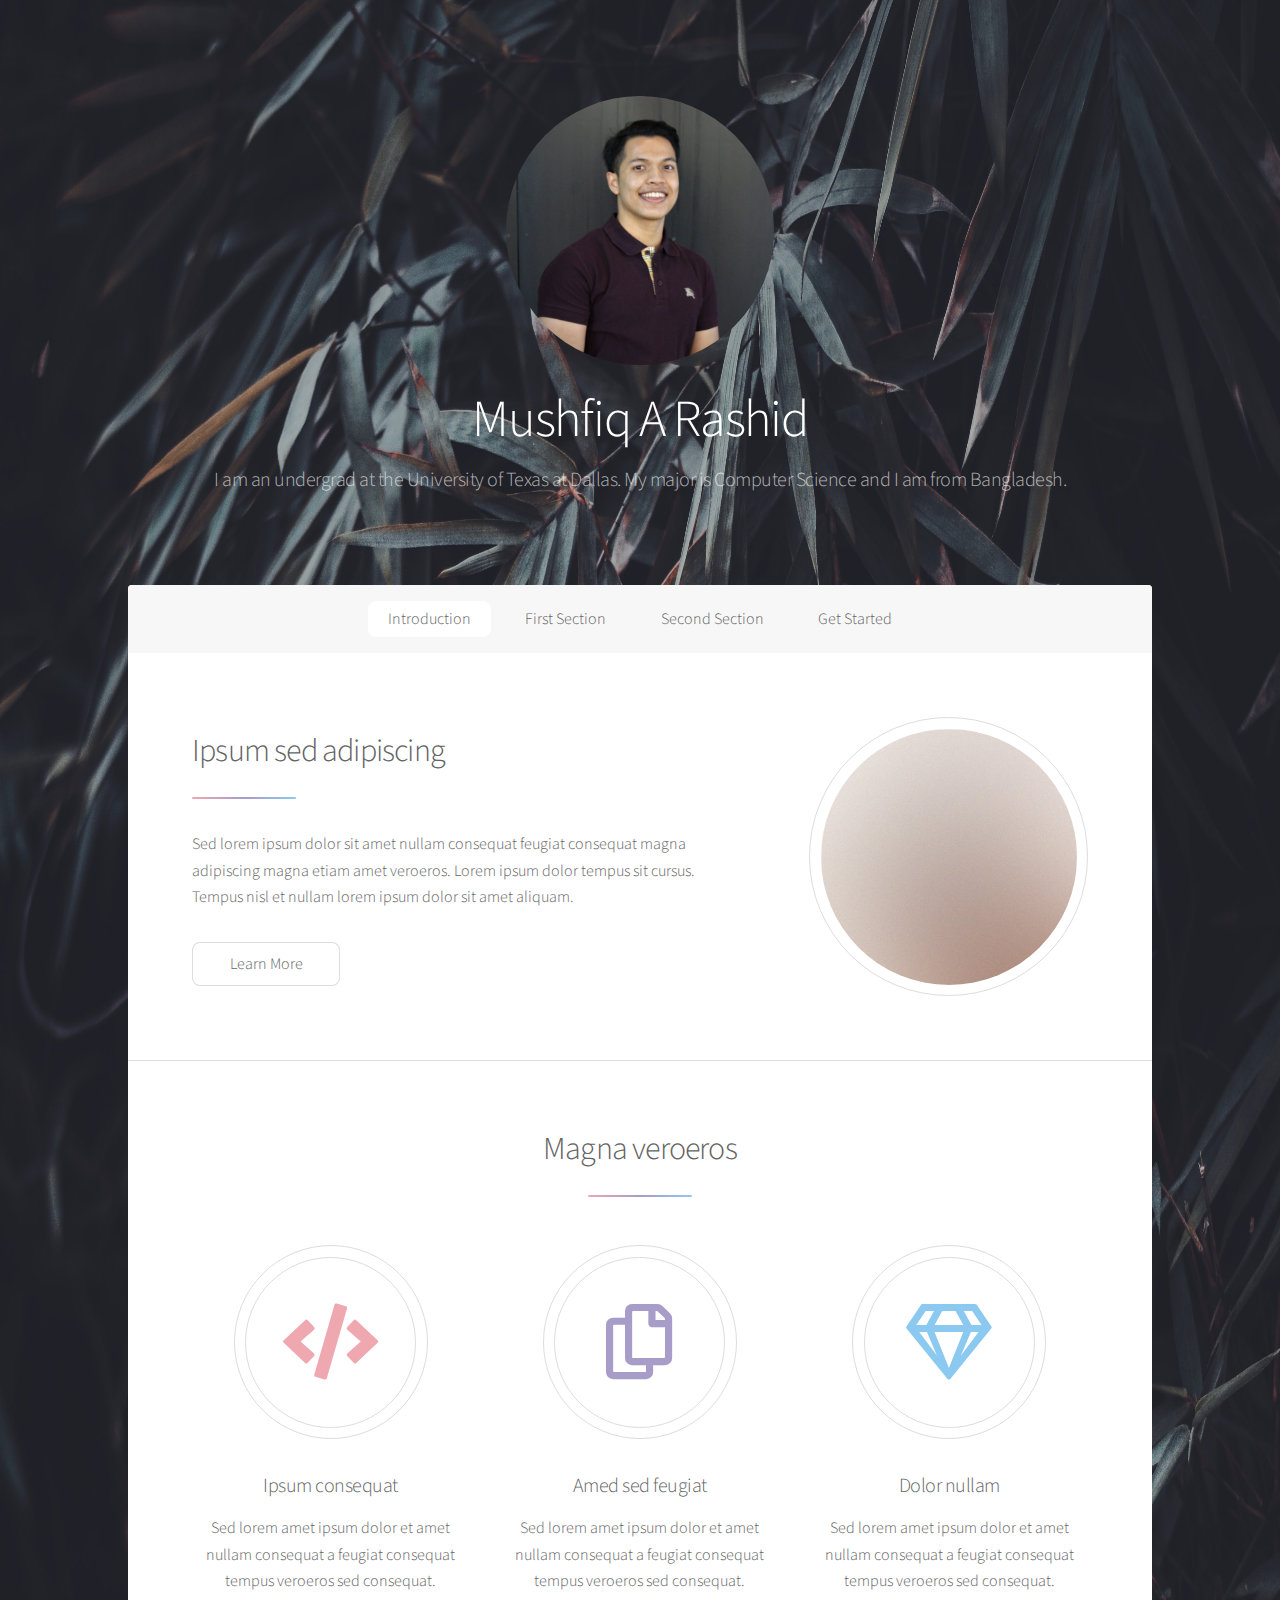
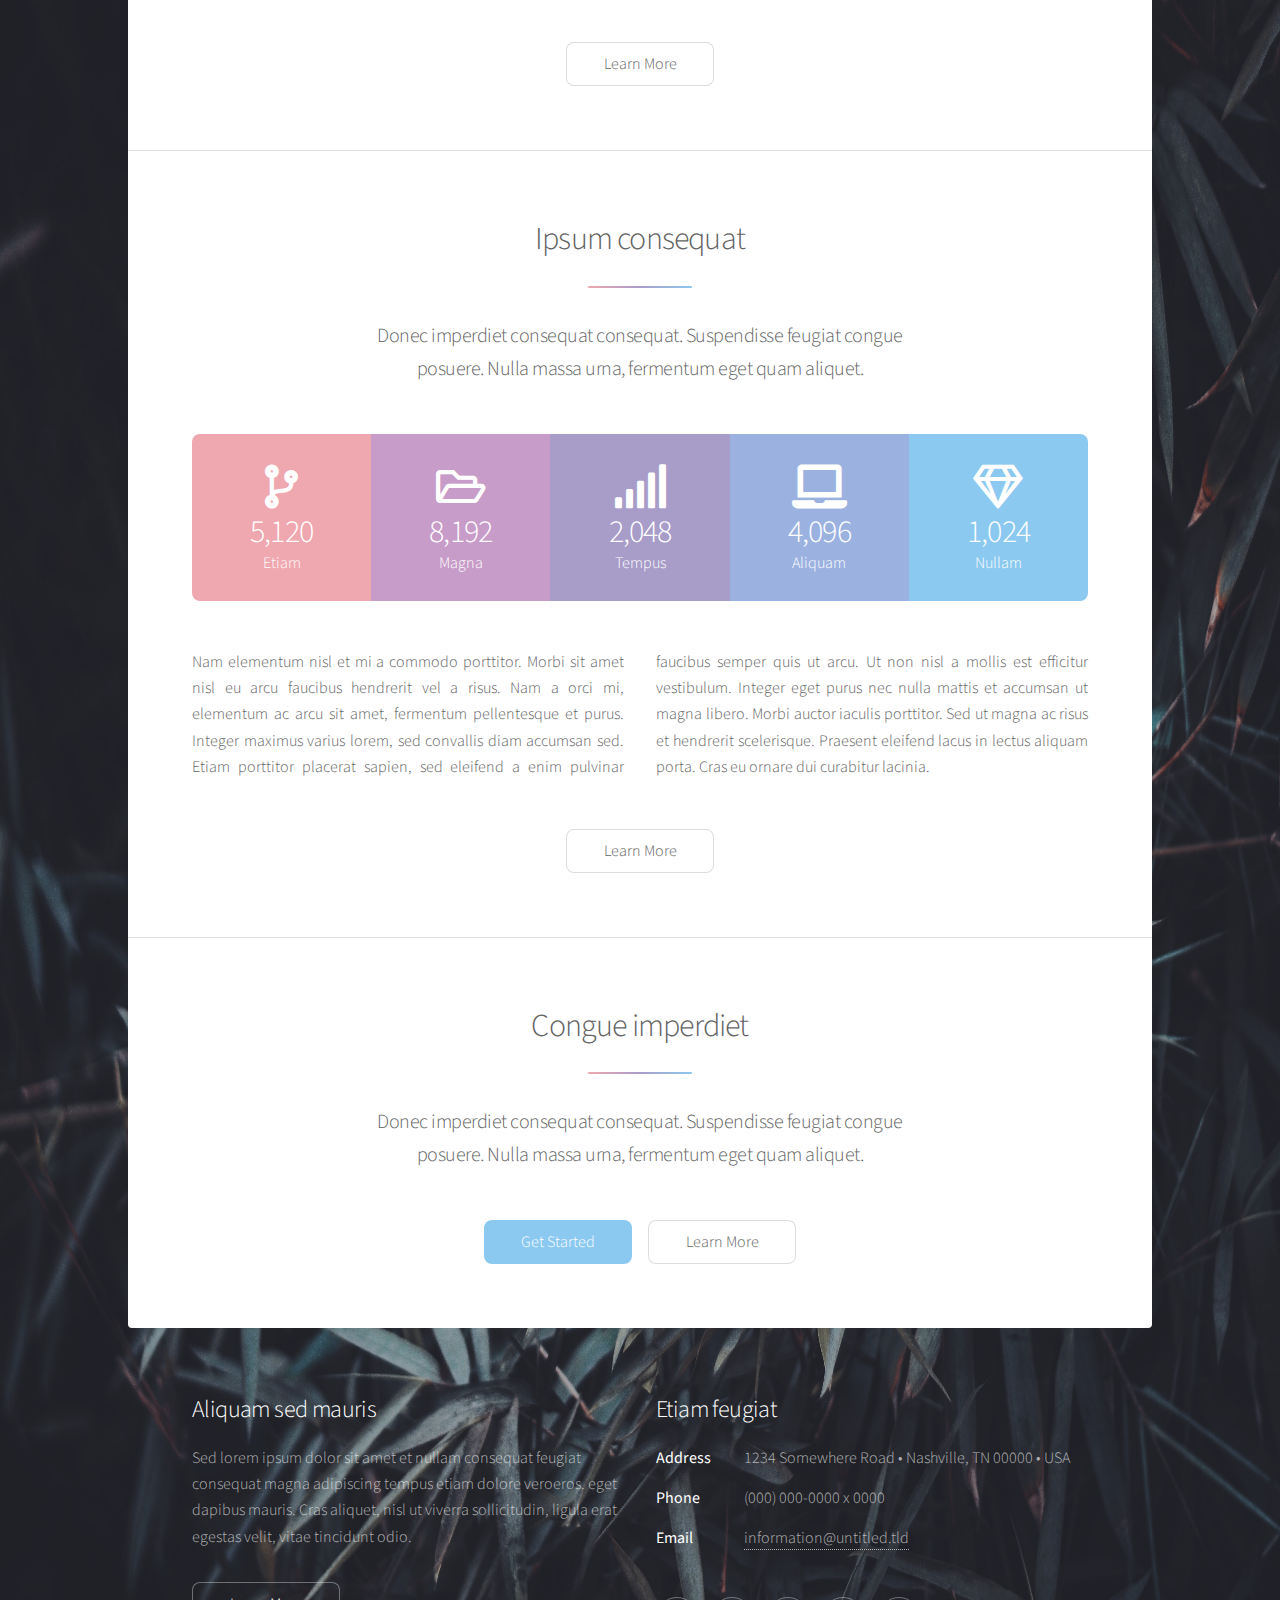
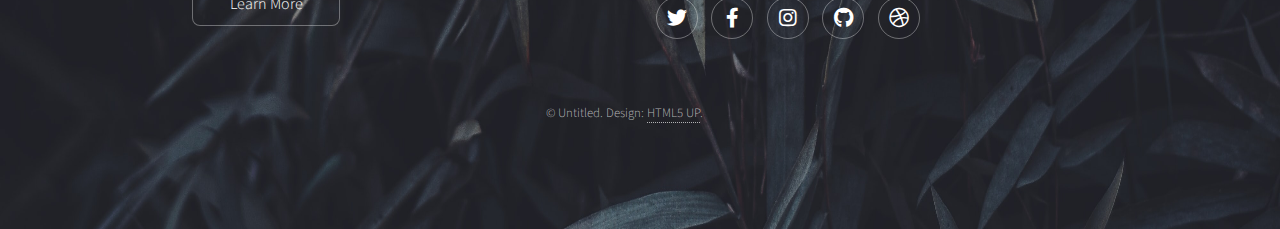
<file: index.html>
<!DOCTYPE HTML>
<!--
	Stellar by HTML5 UP
	html5up.net | @ajlkn
	Free for personal and commercial use under the CCA 3.0 license (html5up.net/license)
-->
<html>
	<head>
		<title>Stellar by HTML5 UP</title>
		<meta charset="utf-8" />
		<meta name="viewport" content="width=device-width, initial-scale=1, user-scalable=no" />
		<link rel="stylesheet" href="assets/css/main.css" />
		<noscript><link rel="stylesheet" href="assets/css/noscript.css" /></noscript>
	</head>
	<body class="is-preload">

		<!-- Wrapper -->
			<div id="wrapper">

				<!-- Header -->
					<header id="header" class="alt">
						<span class="logo"><img src="images/mushfiq (2).jpeg" alt="" /></span>
						<h1>Mushfiq A Rashid</h1>
						<p>I am an undergrad at the University of Texas at Dallas. My major is Computer Science and I am from Bangladesh.<br /> </p>
					</header>

				<!-- Nav -->
					<nav id="nav">
						<ul>
							<li><a href="#intro" class="active">Introduction</a></li>
							<li><a href="#first">First Section</a></li>
							<li><a href="#second">Second Section</a></li>
							<li><a href="#cta">Get Started</a></li>
						</ul>
					</nav>

				<!-- Main -->
					<div id="main">

						<!-- Introduction -->
							<section id="intro" class="main">
								<div class="spotlight">
									<div class="content">
										<header class="major">
											<h2>Ipsum sed adipiscing</h2>
										</header>
										<p>Sed lorem ipsum dolor sit amet nullam consequat feugiat consequat magna
										adipiscing magna etiam amet veroeros. Lorem ipsum dolor tempus sit cursus.
										Tempus nisl et nullam lorem ipsum dolor sit amet aliquam.</p>
										<ul class="actions">
											<li><a href="generic.html" class="button">Learn More</a></li>
										</ul>
									</div>
									<span class="image"><img src="images/pic01.jpg" alt="" /></span>
								</div>
							</section>

						<!-- First Section -->
							<section id="first" class="main special">
								<header class="major">
									<h2>Magna veroeros</h2>
								</header>
								<ul class="features">
									<li>
										<span class="icon solid major style1 fa-code"></span>
										<h3>Ipsum consequat</h3>
										<p>Sed lorem amet ipsum dolor et amet nullam consequat a feugiat consequat tempus veroeros sed consequat.</p>
									</li>
									<li>
										<span class="icon major style3 fa-copy"></span>
										<h3>Amed sed feugiat</h3>
										<p>Sed lorem amet ipsum dolor et amet nullam consequat a feugiat consequat tempus veroeros sed consequat.</p>
									</li>
									<li>
										<span class="icon major style5 fa-gem"></span>
										<h3>Dolor nullam</h3>
										<p>Sed lorem amet ipsum dolor et amet nullam consequat a feugiat consequat tempus veroeros sed consequat.</p>
									</li>
								</ul>
								<footer class="major">
									<ul class="actions special">
										<li><a href="generic.html" class="button">Learn More</a></li>
									</ul>
								</footer>
							</section>

						<!-- Second Section -->
							<section id="second" class="main special">
								<header class="major">
									<h2>Ipsum consequat</h2>
									<p>Donec imperdiet consequat consequat. Suspendisse feugiat congue<br />
									posuere. Nulla massa urna, fermentum eget quam aliquet.</p>
								</header>
								<ul class="statistics">
									<li class="style1">
										<span class="icon solid fa-code-branch"></span>
										<strong>5,120</strong> Etiam
									</li>
									<li class="style2">
										<span class="icon fa-folder-open"></span>
										<strong>8,192</strong> Magna
									</li>
									<li class="style3">
										<span class="icon solid fa-signal"></span>
										<strong>2,048</strong> Tempus
									</li>
									<li class="style4">
										<span class="icon solid fa-laptop"></span>
										<strong>4,096</strong> Aliquam
									</li>
									<li class="style5">
										<span class="icon fa-gem"></span>
										<strong>1,024</strong> Nullam
									</li>
								</ul>
								<p class="content">Nam elementum nisl et mi a commodo porttitor. Morbi sit amet nisl eu arcu faucibus hendrerit vel a risus. Nam a orci mi, elementum ac arcu sit amet, fermentum pellentesque et purus. Integer maximus varius lorem, sed convallis diam accumsan sed. Etiam porttitor placerat sapien, sed eleifend a enim pulvinar faucibus semper quis ut arcu. Ut non nisl a mollis est efficitur vestibulum. Integer eget purus nec nulla mattis et accumsan ut magna libero. Morbi auctor iaculis porttitor. Sed ut magna ac risus et hendrerit scelerisque. Praesent eleifend lacus in lectus aliquam porta. Cras eu ornare dui curabitur lacinia.</p>
								<footer class="major">
									<ul class="actions special">
										<li><a href="generic.html" class="button">Learn More</a></li>
									</ul>
								</footer>
							</section>

						<!-- Get Started -->
							<section id="cta" class="main special">
								<header class="major">
									<h2>Congue imperdiet</h2>
									<p>Donec imperdiet consequat consequat. Suspendisse feugiat congue<br />
									posuere. Nulla massa urna, fermentum eget quam aliquet.</p>
								</header>
								<footer class="major">
									<ul class="actions special">
										<li><a href="generic.html" class="button primary">Get Started</a></li>
										<li><a href="generic.html" class="button">Learn More</a></li>
									</ul>
								</footer>
							</section>

					</div>

				<!-- Footer -->
					<footer id="footer">
						<section>
							<h2>Aliquam sed mauris</h2>
							<p>Sed lorem ipsum dolor sit amet et nullam consequat feugiat consequat magna adipiscing tempus etiam dolore veroeros. eget dapibus mauris. Cras aliquet, nisl ut viverra sollicitudin, ligula erat egestas velit, vitae tincidunt odio.</p>
							<ul class="actions">
								<li><a href="generic.html" class="button">Learn More</a></li>
							</ul>
						</section>
						<section>
							<h2>Etiam feugiat</h2>
							<dl class="alt">
								<dt>Address</dt>
								<dd>1234 Somewhere Road &bull; Nashville, TN 00000 &bull; USA</dd>
								<dt>Phone</dt>
								<dd>(000) 000-0000 x 0000</dd>
								<dt>Email</dt>
								<dd><a href="#">information@untitled.tld</a></dd>
							</dl>
							<ul class="icons">
								<li><a href="#" class="icon brands fa-twitter alt"><span class="label">Twitter</span></a></li>
								<li><a href="#" class="icon brands fa-facebook-f alt"><span class="label">Facebook</span></a></li>
								<li><a href="#" class="icon brands fa-instagram alt"><span class="label">Instagram</span></a></li>
								<li><a href="#" class="icon brands fa-github alt"><span class="label">GitHub</span></a></li>
								<li><a href="#" class="icon brands fa-dribbble alt"><span class="label">Dribbble</span></a></li>
							</ul>
						</section>
						<p class="copyright">&copy; Untitled. Design: <a href="https://html5up.net">HTML5 UP</a>.</p>
					</footer>

			</div>

		<!-- Scripts -->
			<script src="assets/js/jquery.min.js"></script>
			<script src="assets/js/jquery.scrollex.min.js"></script>
			<script src="assets/js/jquery.scrolly.min.js"></script>
			<script src="assets/js/browser.min.js"></script>
			<script src="assets/js/breakpoints.min.js"></script>
			<script src="assets/js/util.js"></script>
			<script src="assets/js/main.js"></script>

	</body>
</html>
</file>
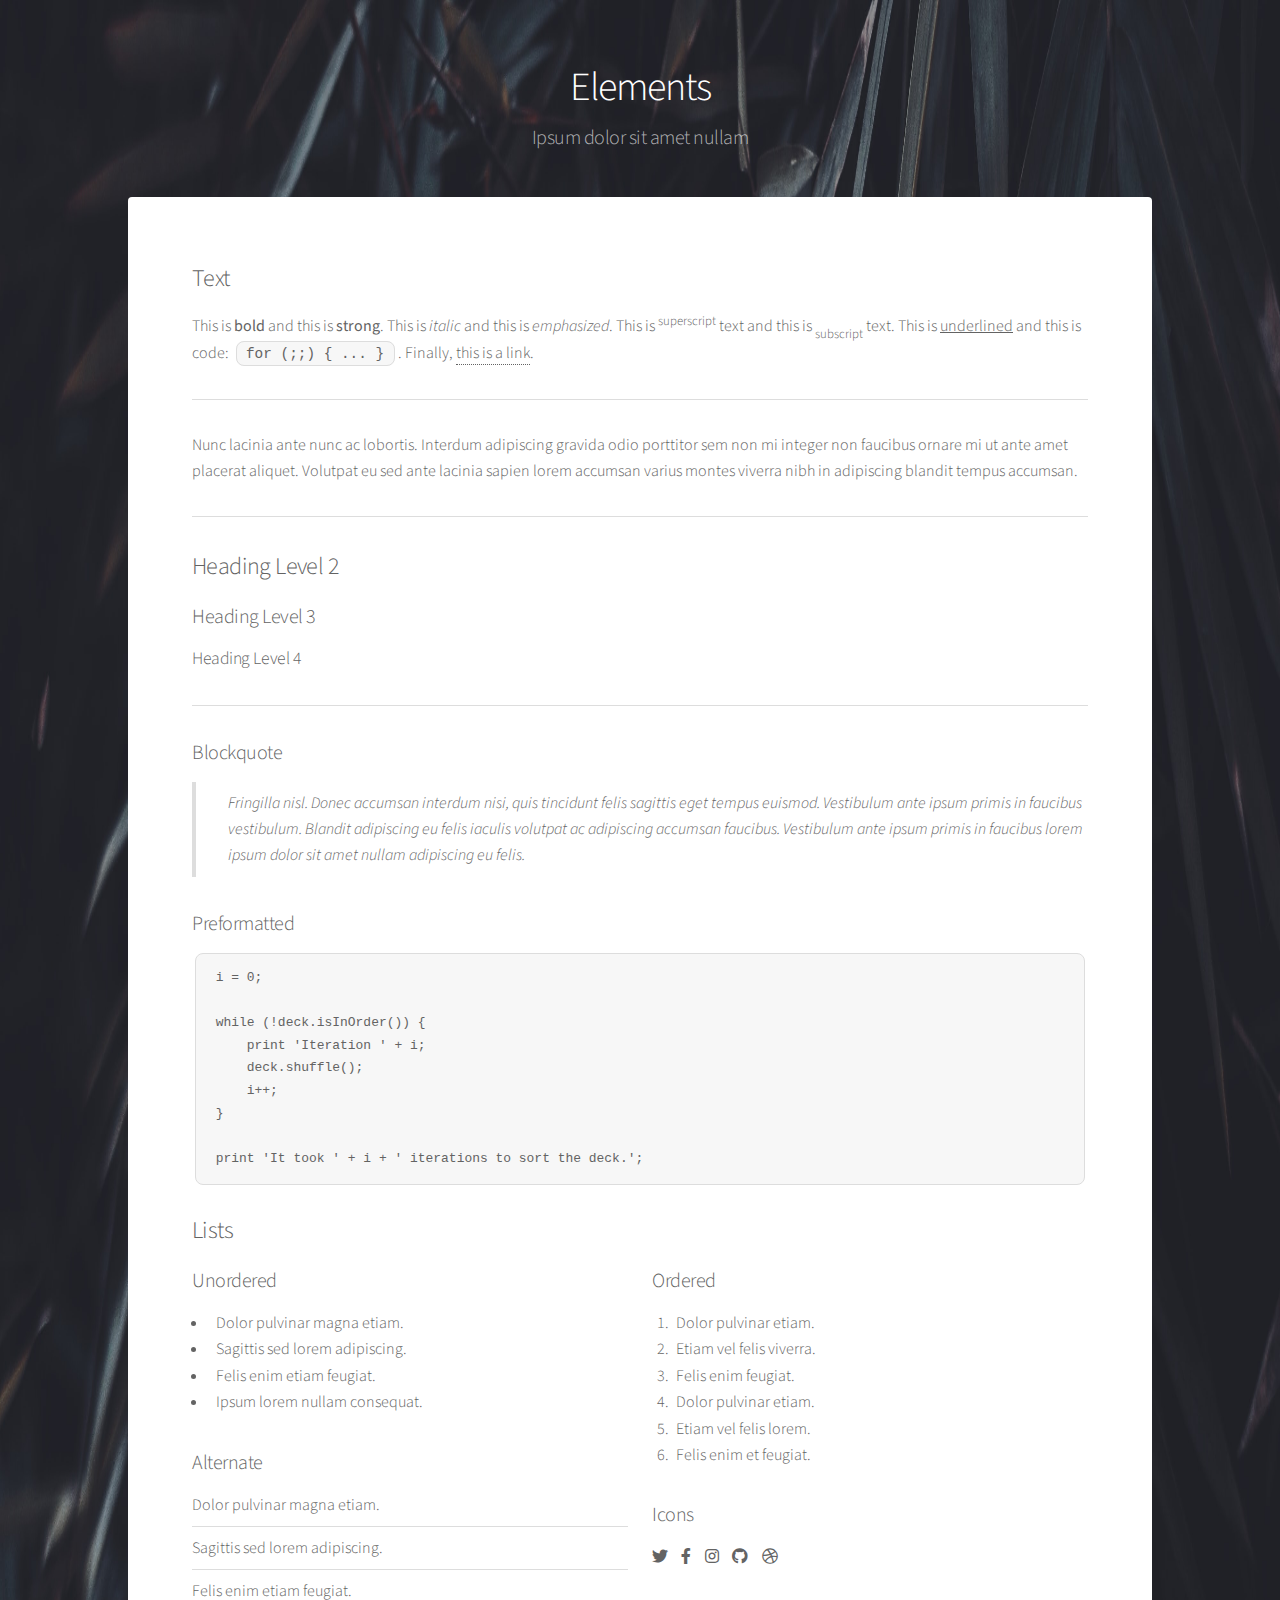
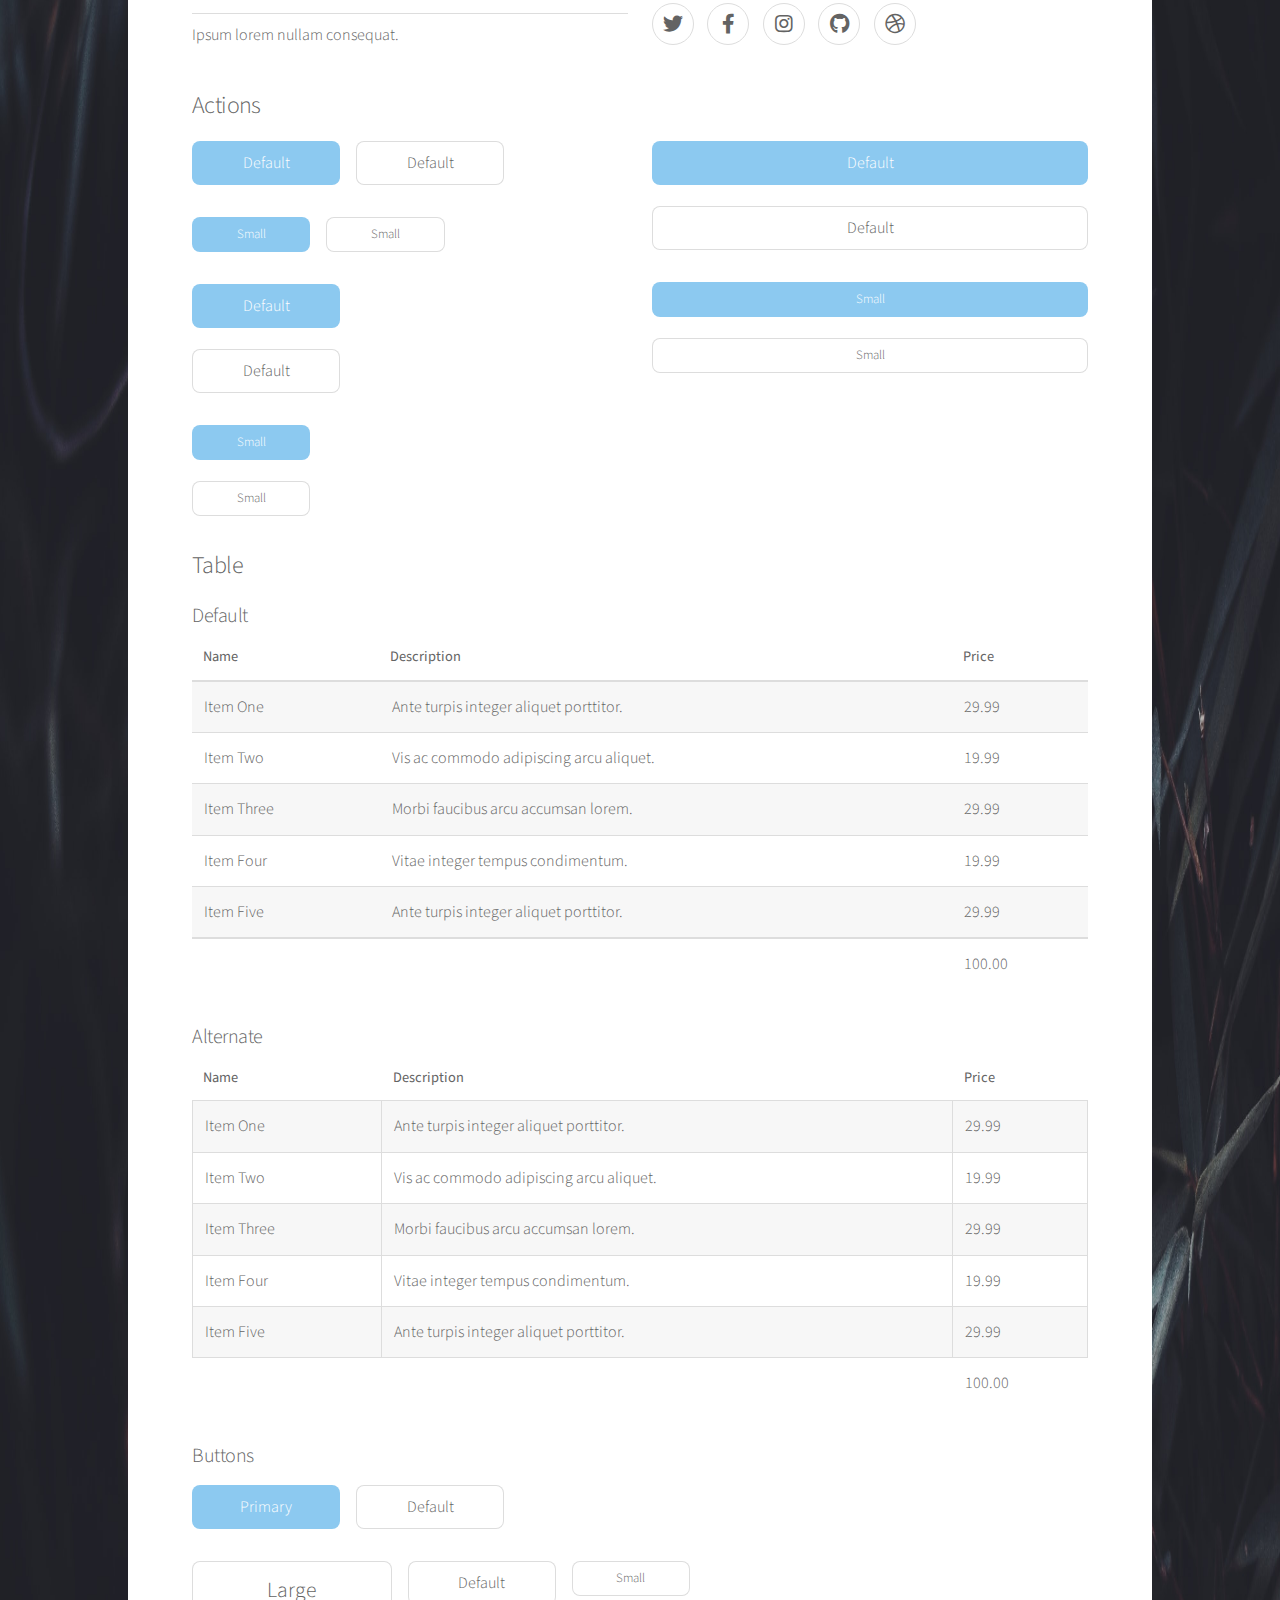
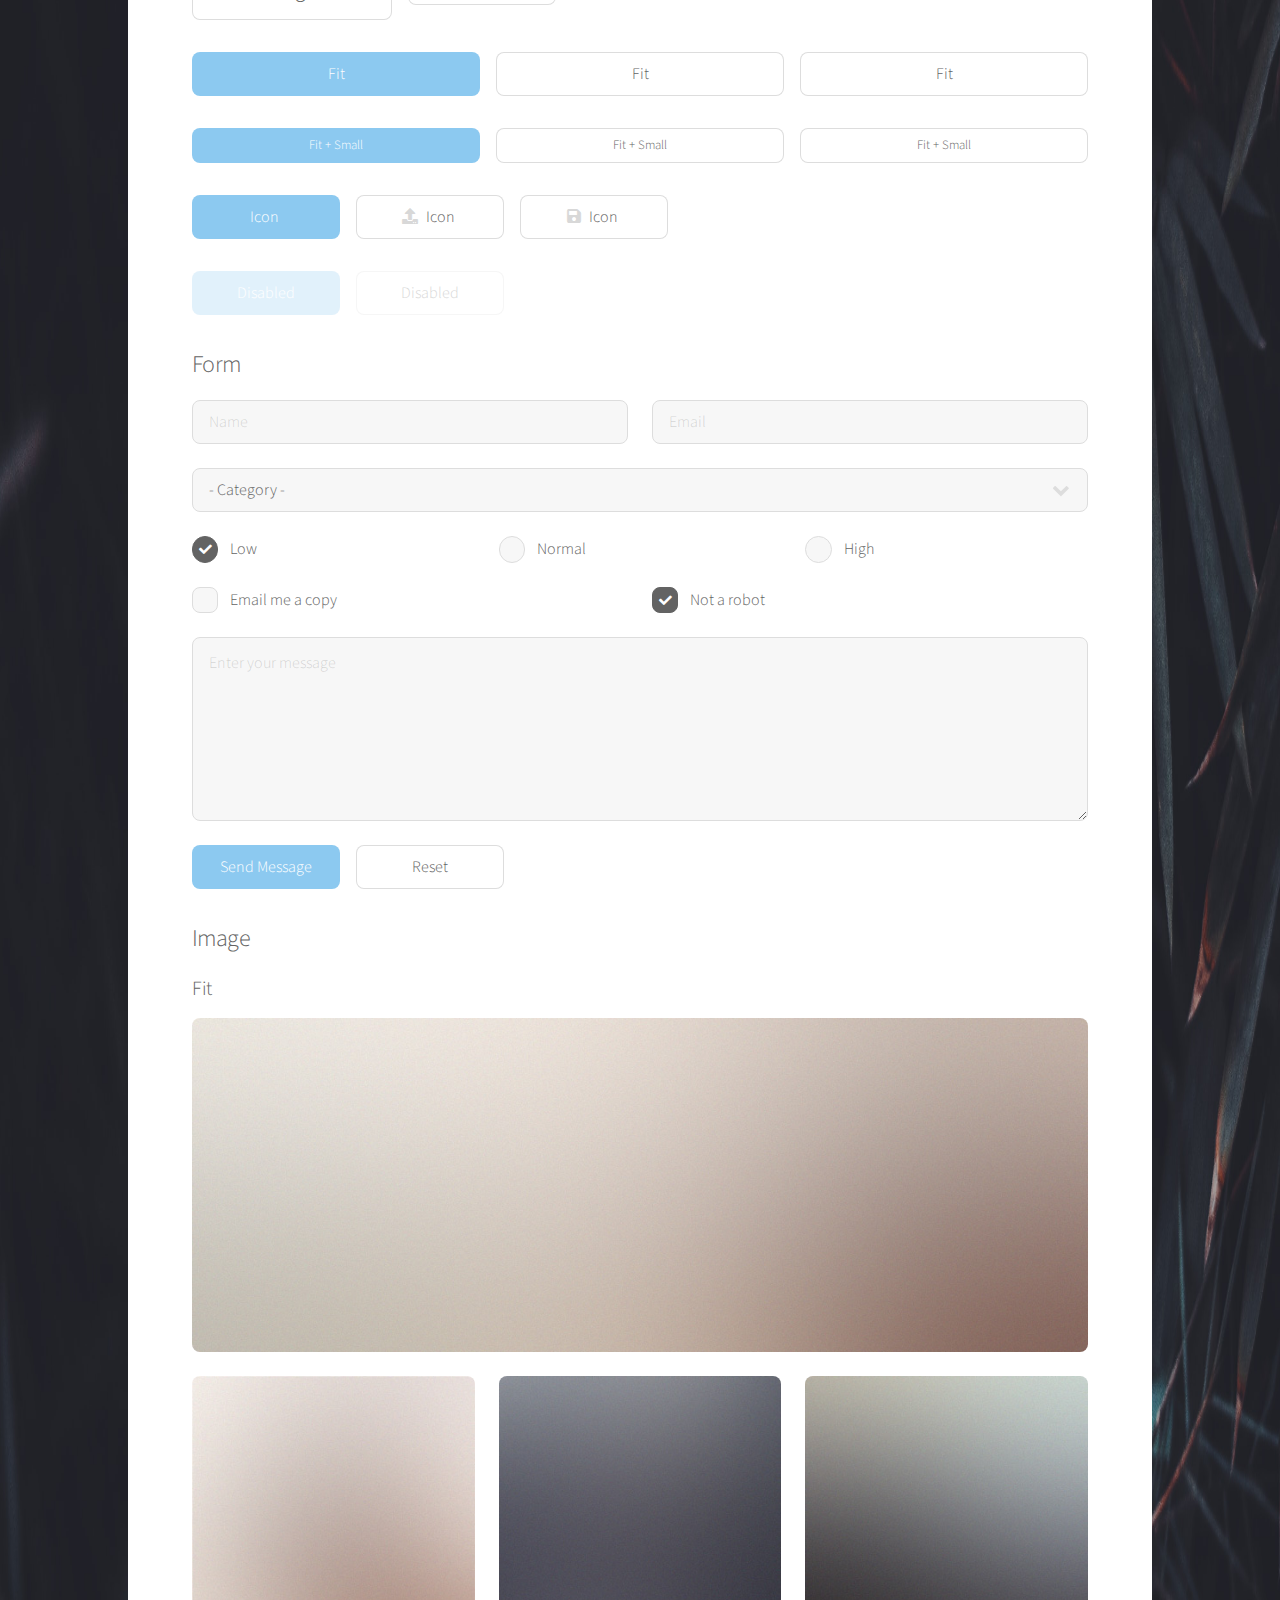
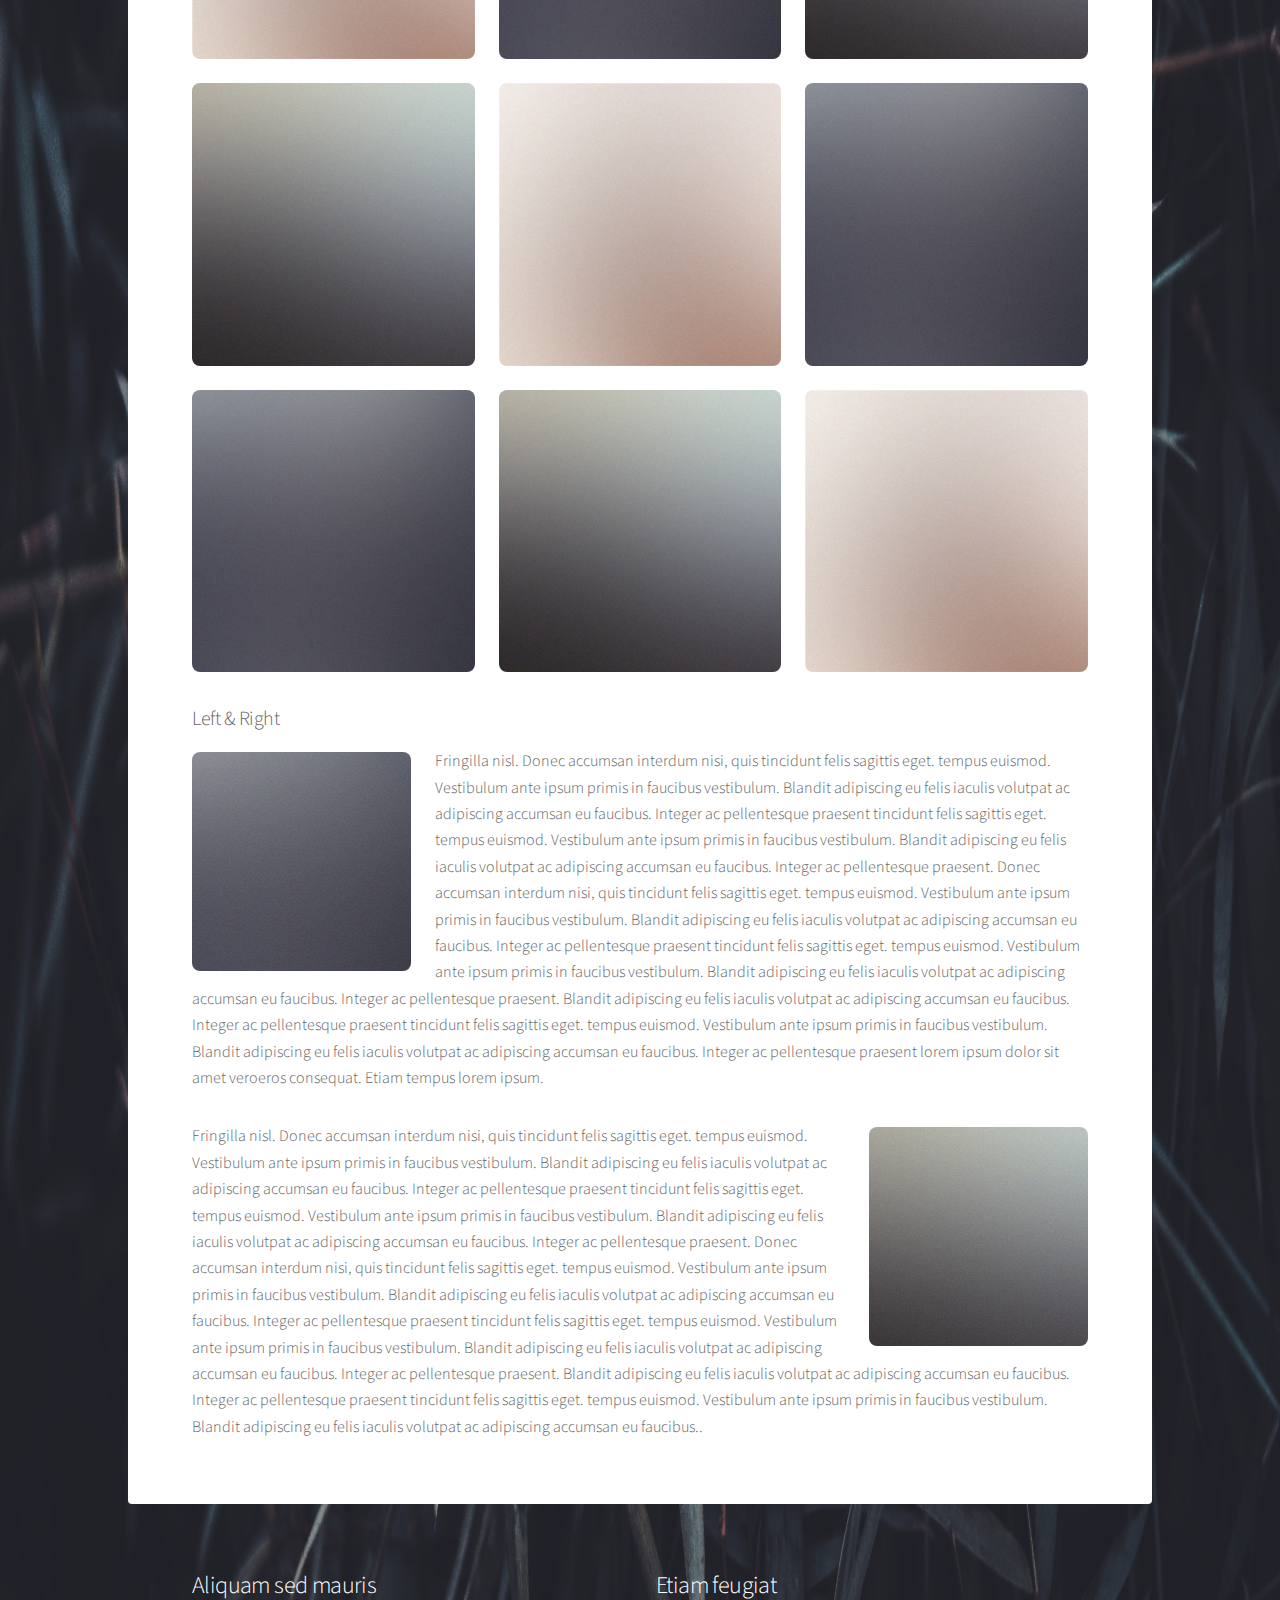
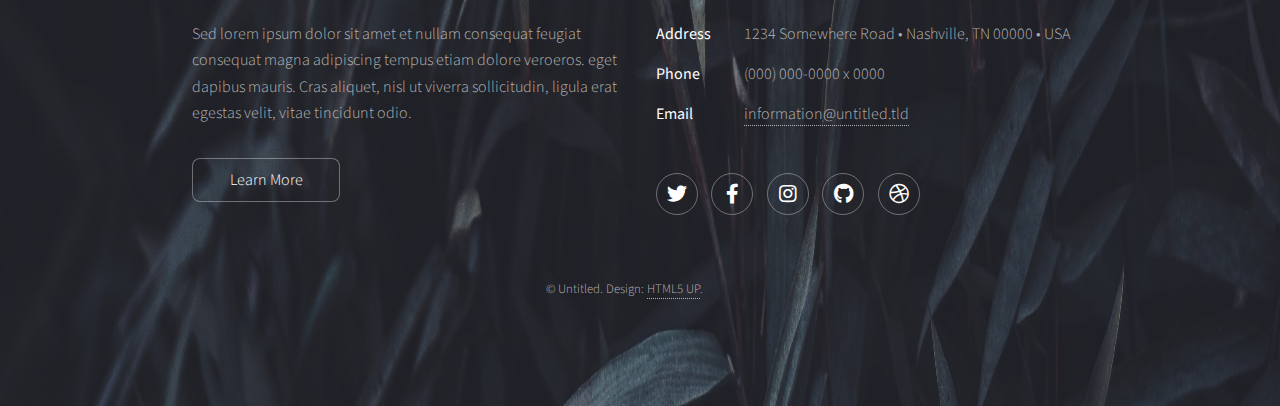
<file: elements.html>
<!DOCTYPE HTML>
<!--
	Stellar by HTML5 UP
	html5up.net | @ajlkn
	Free for personal and commercial use under the CCA 3.0 license (html5up.net/license)
-->
<html>
	<head>
		<title>Elements - Stellar by HTML5 UP</title>
		<meta charset="utf-8" />
		<meta name="viewport" content="width=device-width, initial-scale=1, user-scalable=no" />
		<link rel="stylesheet" href="assets/css/main.css" />
		<noscript><link rel="stylesheet" href="assets/css/noscript.css" /></noscript>
	</head>
	<body class="is-preload">

		<!-- Wrapper -->
			<div id="wrapper">

				<!-- Header -->
					<header id="header">
						<h1>Elements</h1>
						<p>Ipsum dolor sit amet nullam</p>
					</header>

				<!-- Main -->
					<div id="main">

						<!-- Content -->
							<section id="content" class="main">

								<!-- Text -->
									<section>
										<h2>Text</h2>
										<p>This is <b>bold</b> and this is <strong>strong</strong>. This is <i>italic</i> and this is <em>emphasized</em>.
										This is <sup>superscript</sup> text and this is <sub>subscript</sub> text.
										This is <u>underlined</u> and this is code: <code>for (;;) { ... }</code>. Finally, <a href="#">this is a link</a>.</p>
										<hr />
										<p>Nunc lacinia ante nunc ac lobortis. Interdum adipiscing gravida odio porttitor sem non mi integer non faucibus ornare mi ut ante amet placerat aliquet. Volutpat eu sed ante lacinia sapien lorem accumsan varius montes viverra nibh in adipiscing blandit tempus accumsan.</p>
										<hr />
										<h2>Heading Level 2</h2>
										<h3>Heading Level 3</h3>
										<h4>Heading Level 4</h4>
										<hr />
										<h3>Blockquote</h3>
										<blockquote>Fringilla nisl. Donec accumsan interdum nisi, quis tincidunt felis sagittis eget tempus euismod. Vestibulum ante ipsum primis in faucibus vestibulum. Blandit adipiscing eu felis iaculis volutpat ac adipiscing accumsan faucibus. Vestibulum ante ipsum primis in faucibus lorem ipsum dolor sit amet nullam adipiscing eu felis.</blockquote>
										<h3>Preformatted</h3>
										<pre><code>i = 0;

while (!deck.isInOrder()) {
    print 'Iteration ' + i;
    deck.shuffle();
    i++;
}

print 'It took ' + i + ' iterations to sort the deck.';</code></pre>
									</section>

								<!-- Lists -->
									<section>
										<h2>Lists</h2>
										<div class="row">
											<div class="col-6 col-12-medium">
												<h3>Unordered</h3>
												<ul>
													<li>Dolor pulvinar magna etiam.</li>
													<li>Sagittis sed lorem adipiscing.</li>
													<li>Felis enim etiam feugiat.</li>
													<li>Ipsum lorem nullam consequat.</li>
												</ul>
												<h3>Alternate</h3>
												<ul class="alt">
													<li>Dolor pulvinar magna etiam.</li>
													<li>Sagittis sed lorem adipiscing.</li>
													<li>Felis enim etiam feugiat.</li>
													<li>Ipsum lorem nullam consequat.</li>
												</ul>
											</div>
											<div class="col-6 col-12-medium">
												<h3>Ordered</h3>
												<ol>
													<li>Dolor pulvinar etiam.</li>
													<li>Etiam vel felis viverra.</li>
													<li>Felis enim feugiat.</li>
													<li>Dolor pulvinar etiam.</li>
													<li>Etiam vel felis lorem.</li>
													<li>Felis enim et feugiat.</li>
												</ol>
												<h3>Icons</h3>
												<ul class="icons">
													<li><a href="#" class="icon brands fa-twitter"><span class="label">Twitter</span></a></li>
													<li><a href="#" class="icon brands fa-facebook-f"><span class="label">Facebook</span></a></li>
													<li><a href="#" class="icon brands fa-instagram"><span class="label">Instagram</span></a></li>
													<li><a href="#" class="icon brands fa-github"><span class="label">GitHub</span></a></li>
													<li><a href="#" class="icon brands fa-dribbble"><span class="label">Dribbble</span></a></li>
												</ul>
												<ul class="icons">
													<li><a href="#" class="icon brands alt fa-twitter"><span class="label">Twitter</span></a></li>
													<li><a href="#" class="icon brands alt fa-facebook-f"><span class="label">Facebook</span></a></li>
													<li><a href="#" class="icon brands alt fa-instagram"><span class="label">Instagram</span></a></li>
													<li><a href="#" class="icon brands alt fa-github"><span class="label">GitHub</span></a></li>
													<li><a href="#" class="icon brands alt fa-dribbble"><span class="label">Dribbble</span></a></li>
												</ul>
											</div>
										</div>
										<h2>Actions</h2>
										<div class="row">
											<div class="col-6 col-12-medium">
												<ul class="actions">
													<li><a href="#" class="button primary">Default</a></li>
													<li><a href="#" class="button">Default</a></li>
												</ul>
												<ul class="actions small">
													<li><a href="#" class="button primary small">Small</a></li>
													<li><a href="#" class="button small">Small</a></li>
												</ul>
												<ul class="actions stacked">
													<li><a href="#" class="button primary">Default</a></li>
													<li><a href="#" class="button">Default</a></li>
												</ul>
												<ul class="actions stacked">
													<li><a href="#" class="button primary small">Small</a></li>
													<li><a href="#" class="button small">Small</a></li>
												</ul>
											</div>
											<div class="col-6 col-12-medium">
												<ul class="actions stacked">
													<li><a href="#" class="button primary fit">Default</a></li>
													<li><a href="#" class="button fit">Default</a></li>
												</ul>
												<ul class="actions stacked">
													<li><a href="#" class="button primary small fit">Small</a></li>
													<li><a href="#" class="button small fit">Small</a></li>
												</ul>
											</div>
										</div>
									</section>

								<!-- Table -->
									<section>
										<h2>Table</h2>
										<h3>Default</h3>
										<div class="table-wrapper">
											<table>
												<thead>
													<tr>
														<th>Name</th>
														<th>Description</th>
														<th>Price</th>
													</tr>
												</thead>
												<tbody>
													<tr>
														<td>Item One</td>
														<td>Ante turpis integer aliquet porttitor.</td>
														<td>29.99</td>
													</tr>
													<tr>
														<td>Item Two</td>
														<td>Vis ac commodo adipiscing arcu aliquet.</td>
														<td>19.99</td>
													</tr>
													<tr>
														<td>Item Three</td>
														<td> Morbi faucibus arcu accumsan lorem.</td>
														<td>29.99</td>
													</tr>
													<tr>
														<td>Item Four</td>
														<td>Vitae integer tempus condimentum.</td>
														<td>19.99</td>
													</tr>
													<tr>
														<td>Item Five</td>
														<td>Ante turpis integer aliquet porttitor.</td>
														<td>29.99</td>
													</tr>
												</tbody>
												<tfoot>
													<tr>
														<td colspan="2"></td>
														<td>100.00</td>
													</tr>
												</tfoot>
											</table>
										</div>

										<h3>Alternate</h3>
										<div class="table-wrapper">
											<table class="alt">
												<thead>
													<tr>
														<th>Name</th>
														<th>Description</th>
														<th>Price</th>
													</tr>
												</thead>
												<tbody>
													<tr>
														<td>Item One</td>
														<td>Ante turpis integer aliquet porttitor.</td>
														<td>29.99</td>
													</tr>
													<tr>
														<td>Item Two</td>
														<td>Vis ac commodo adipiscing arcu aliquet.</td>
														<td>19.99</td>
													</tr>
													<tr>
														<td>Item Three</td>
														<td> Morbi faucibus arcu accumsan lorem.</td>
														<td>29.99</td>
													</tr>
													<tr>
														<td>Item Four</td>
														<td>Vitae integer tempus condimentum.</td>
														<td>19.99</td>
													</tr>
													<tr>
														<td>Item Five</td>
														<td>Ante turpis integer aliquet porttitor.</td>
														<td>29.99</td>
													</tr>
												</tbody>
												<tfoot>
													<tr>
														<td colspan="2"></td>
														<td>100.00</td>
													</tr>
												</tfoot>
											</table>
										</div>
									</section>

								<!-- Buttons -->
									<section>
										<h3>Buttons</h3>
										<ul class="actions">
											<li><a href="#" class="button primary">Primary</a></li>
											<li><a href="#" class="button">Default</a></li>
										</ul>
										<ul class="actions">
											<li><a href="#" class="button large">Large</a></li>
											<li><a href="#" class="button">Default</a></li>
											<li><a href="#" class="button small">Small</a></li>
										</ul>
										<ul class="actions fit">
											<li><a href="#" class="button primary fit">Fit</a></li>
											<li><a href="#" class="button fit">Fit</a></li>
											<li><a href="#" class="button fit">Fit</a></li>
										</ul>
										<ul class="actions fit small">
											<li><a href="#" class="button primary fit small">Fit + Small</a></li>
											<li><a href="#" class="button fit small">Fit + Small</a></li>
											<li><a href="#" class="button fit small">Fit + Small</a></li>
										</ul>
										<ul class="actions">
											<li><a href="#" class="button primary icon solidfa-download">Icon</a></li>
											<li><a href="#" class="button icon solid fa-upload">Icon</a></li>
											<li><a href="#" class="button icon solid fa-save">Icon</a></li>
										</ul>
										<ul class="actions">
											<li><span class="button primary disabled">Disabled</span></li>
											<li><span class="button disabled">Disabled</span></li>
										</ul>
									</section>

								<!-- Form -->
									<section>
										<h2>Form</h2>
										<form method="post" action="#">
											<div class="row gtr-uniform">
												<div class="col-6 col-12-xsmall">
													<input type="text" name="demo-name" id="demo-name" value="" placeholder="Name" />
												</div>
												<div class="col-6 col-12-xsmall">
													<input type="email" name="demo-email" id="demo-email" value="" placeholder="Email" />
												</div>
												<div class="col-12">
													<select name="demo-category" id="demo-category">
														<option value="">- Category -</option>
														<option value="1">Manufacturing</option>
														<option value="1">Shipping</option>
														<option value="1">Administration</option>
														<option value="1">Human Resources</option>
													</select>
												</div>
												<div class="col-4 col-12-small">
													<input type="radio" id="demo-priority-low" name="demo-priority" checked>
													<label for="demo-priority-low">Low</label>
												</div>
												<div class="col-4 col-12-small">
													<input type="radio" id="demo-priority-normal" name="demo-priority">
													<label for="demo-priority-normal">Normal</label>
												</div>
												<div class="col-4 col-12-small">
													<input type="radio" id="demo-priority-high" name="demo-priority">
													<label for="demo-priority-high">High</label>
												</div>
												<div class="col-6 col-12-small">
													<input type="checkbox" id="demo-copy" name="demo-copy">
													<label for="demo-copy">Email me a copy</label>
												</div>
												<div class="col-6 col-12-small">
													<input type="checkbox" id="demo-human" name="demo-human" checked>
													<label for="demo-human">Not a robot</label>
												</div>
												<div class="col-12">
													<textarea name="demo-message" id="demo-message" placeholder="Enter your message" rows="6"></textarea>
												</div>
												<div class="col-12">
													<ul class="actions">
														<li><input type="submit" value="Send Message" class="primary" /></li>
														<li><input type="reset" value="Reset" /></li>
													</ul>
												</div>
											</div>
										</form>
									</section>

								<!-- Image -->
									<section>
										<h2>Image</h2>
										<h3>Fit</h3>
										<div class="box alt">
											<div class="row gtr-uniform">
												<div class="col-12"><span class="image fit"><img src="images/pic04.jpg" alt="" /></span></div>
												<div class="col-4"><span class="image fit"><img src="images/pic01.jpg" alt="" /></span></div>
												<div class="col-4"><span class="image fit"><img src="images/pic02.jpg" alt="" /></span></div>
												<div class="col-4"><span class="image fit"><img src="images/pic03.jpg" alt="" /></span></div>
												<div class="col-4"><span class="image fit"><img src="images/pic03.jpg" alt="" /></span></div>
												<div class="col-4"><span class="image fit"><img src="images/pic01.jpg" alt="" /></span></div>
												<div class="col-4"><span class="image fit"><img src="images/pic02.jpg" alt="" /></span></div>
												<div class="col-4"><span class="image fit"><img src="images/pic02.jpg" alt="" /></span></div>
												<div class="col-4"><span class="image fit"><img src="images/pic03.jpg" alt="" /></span></div>
												<div class="col-4"><span class="image fit"><img src="images/pic01.jpg" alt="" /></span></div>
											</div>
										</div>
										<h3>Left &amp; Right</h3>
										<p><span class="image left"><img src="images/pic05.jpg" alt="" /></span>Fringilla nisl. Donec accumsan interdum nisi, quis tincidunt felis sagittis eget. tempus euismod. Vestibulum ante ipsum primis in faucibus vestibulum. Blandit adipiscing eu felis iaculis volutpat ac adipiscing accumsan eu faucibus. Integer ac pellentesque praesent tincidunt felis sagittis eget. tempus euismod. Vestibulum ante ipsum primis in faucibus vestibulum. Blandit adipiscing eu felis iaculis volutpat ac adipiscing accumsan eu faucibus. Integer ac pellentesque praesent. Donec accumsan interdum nisi, quis tincidunt felis sagittis eget. tempus euismod. Vestibulum ante ipsum primis in faucibus vestibulum. Blandit adipiscing eu felis iaculis volutpat ac adipiscing accumsan eu faucibus. Integer ac pellentesque praesent tincidunt felis sagittis eget. tempus euismod. Vestibulum ante ipsum primis in faucibus vestibulum. Blandit adipiscing eu felis iaculis volutpat ac adipiscing accumsan eu faucibus. Integer ac pellentesque praesent. Blandit adipiscing eu felis iaculis volutpat ac adipiscing accumsan eu faucibus. Integer ac pellentesque praesent tincidunt felis sagittis eget. tempus euismod. Vestibulum ante ipsum primis in faucibus vestibulum. Blandit adipiscing eu felis iaculis volutpat ac adipiscing accumsan eu faucibus. Integer ac pellentesque praesent lorem ipsum dolor sit amet veroeros consequat. Etiam tempus lorem ipsum.</p>
										<p><span class="image right"><img src="images/pic06.jpg" alt="" /></span>Fringilla nisl. Donec accumsan interdum nisi, quis tincidunt felis sagittis eget. tempus euismod. Vestibulum ante ipsum primis in faucibus vestibulum. Blandit adipiscing eu felis iaculis volutpat ac adipiscing accumsan eu faucibus. Integer ac pellentesque praesent tincidunt felis sagittis eget. tempus euismod. Vestibulum ante ipsum primis in faucibus vestibulum. Blandit adipiscing eu felis iaculis volutpat ac adipiscing accumsan eu faucibus. Integer ac pellentesque praesent. Donec accumsan interdum nisi, quis tincidunt felis sagittis eget. tempus euismod. Vestibulum ante ipsum primis in faucibus vestibulum. Blandit adipiscing eu felis iaculis volutpat ac adipiscing accumsan eu faucibus. Integer ac pellentesque praesent tincidunt felis sagittis eget. tempus euismod. Vestibulum ante ipsum primis in faucibus vestibulum. Blandit adipiscing eu felis iaculis volutpat ac adipiscing accumsan eu faucibus. Integer ac pellentesque praesent. Blandit adipiscing eu felis iaculis volutpat ac adipiscing accumsan eu faucibus. Integer ac pellentesque praesent tincidunt felis sagittis eget. tempus euismod. Vestibulum ante ipsum primis in faucibus vestibulum. Blandit adipiscing eu felis iaculis volutpat ac adipiscing accumsan eu faucibus..</p>
									</section>

							</section>

					</div>

				<!-- Footer -->
					<footer id="footer">
						<section>
							<h2>Aliquam sed mauris</h2>
							<p>Sed lorem ipsum dolor sit amet et nullam consequat feugiat consequat magna adipiscing tempus etiam dolore veroeros. eget dapibus mauris. Cras aliquet, nisl ut viverra sollicitudin, ligula erat egestas velit, vitae tincidunt odio.</p>
							<ul class="actions">
								<li><a href="#" class="button">Learn More</a></li>
							</ul>
						</section>
						<section>
							<h2>Etiam feugiat</h2>
							<dl class="alt">
								<dt>Address</dt>
								<dd>1234 Somewhere Road &bull; Nashville, TN 00000 &bull; USA</dd>
								<dt>Phone</dt>
								<dd>(000) 000-0000 x 0000</dd>
								<dt>Email</dt>
								<dd><a href="#">information@untitled.tld</a></dd>
							</dl>
							<ul class="icons">
								<li><a href="#" class="icon brands fa-twitter alt"><span class="label">Twitter</span></a></li>
								<li><a href="#" class="icon brands fa-facebook-f alt"><span class="label">Facebook</span></a></li>
								<li><a href="#" class="icon brands fa-instagram alt"><span class="label">Instagram</span></a></li>
								<li><a href="#" class="icon brands fa-github alt"><span class="label">GitHub</span></a></li>
								<li><a href="#" class="icon brands fa-dribbble alt"><span class="label">Dribbble</span></a></li>
							</ul>
						</section>
						<p class="copyright">&copy; Untitled. Design: <a href="https://html5up.net">HTML5 UP</a>.</p>
					</footer>

			</div>

		<!-- Scripts -->
			<script src="assets/js/jquery.min.js"></script>
			<script src="assets/js/jquery.scrollex.min.js"></script>
			<script src="assets/js/jquery.scrolly.min.js"></script>
			<script src="assets/js/browser.min.js"></script>
			<script src="assets/js/breakpoints.min.js"></script>
			<script src="assets/js/util.js"></script>
			<script src="assets/js/main.js"></script>

	</body>
</html>
</file>
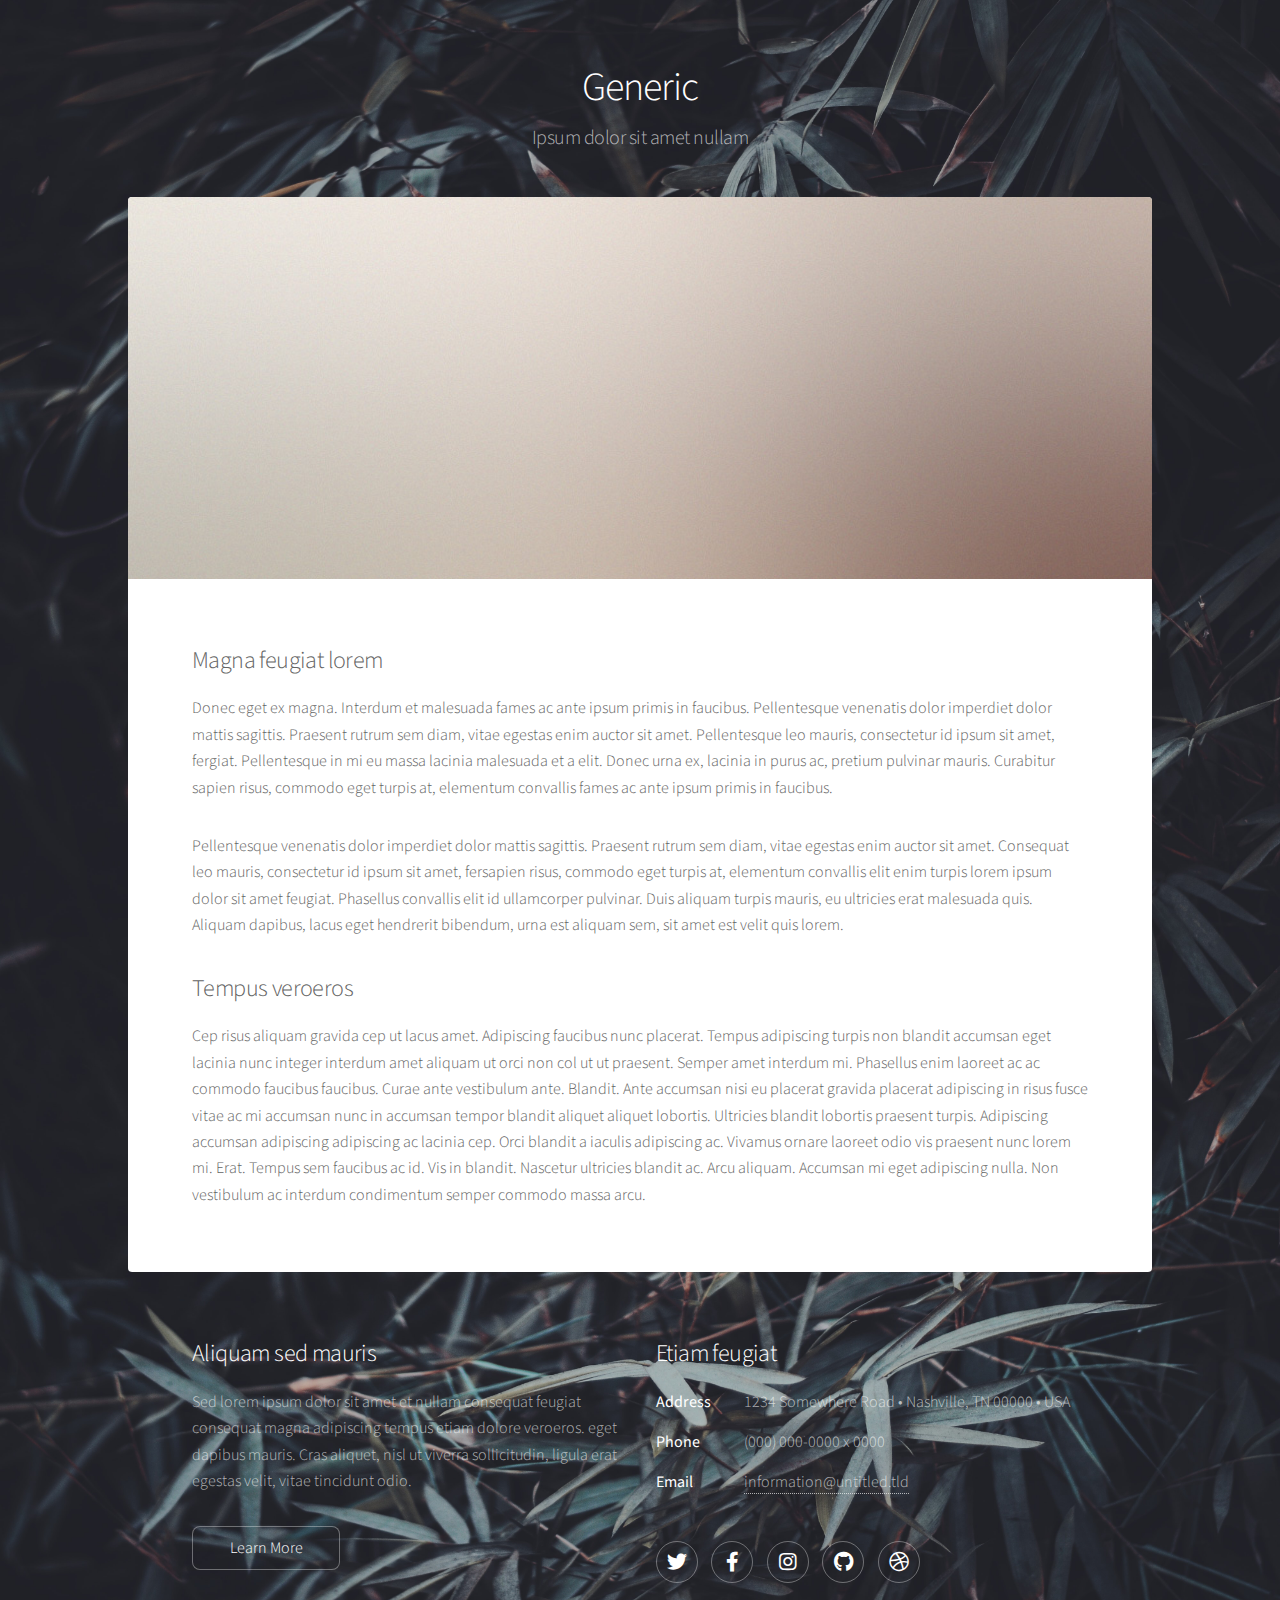
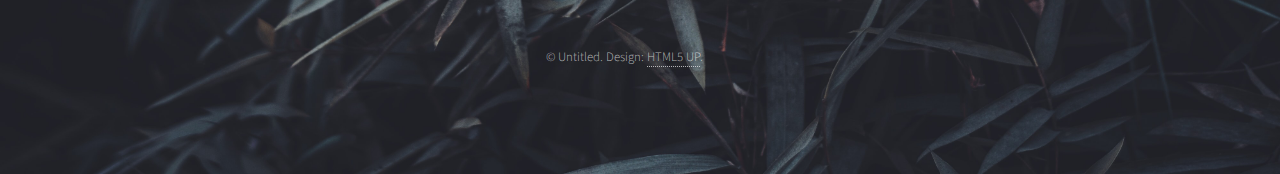
<file: generic.html>
<!DOCTYPE HTML>
<!--
	Stellar by HTML5 UP
	html5up.net | @ajlkn
	Free for personal and commercial use under the CCA 3.0 license (html5up.net/license)
-->
<html>
	<head>
		<title>Generic - Stellar by HTML5 UP</title>
		<meta charset="utf-8" />
		<meta name="viewport" content="width=device-width, initial-scale=1, user-scalable=no" />
		<link rel="stylesheet" href="assets/css/main.css" />
		<noscript><link rel="stylesheet" href="assets/css/noscript.css" /></noscript>
	</head>
	<body class="is-preload">

		<!-- Wrapper -->
			<div id="wrapper">

				<!-- Header -->
					<header id="header">
						<h1>Generic</h1>
						<p>Ipsum dolor sit amet nullam</p>
					</header>

				<!-- Main -->
					<div id="main">

						<!-- Content -->
							<section id="content" class="main">
								<span class="image main"><img src="images/pic04.jpg" alt="" /></span>
								<h2>Magna feugiat lorem</h2>
								<p>Donec eget ex magna. Interdum et malesuada fames ac ante ipsum primis in faucibus. Pellentesque venenatis dolor imperdiet dolor mattis sagittis. Praesent rutrum sem diam, vitae egestas enim auctor sit amet. Pellentesque leo mauris, consectetur id ipsum sit amet, fergiat. Pellentesque in mi eu massa lacinia malesuada et a elit. Donec urna ex, lacinia in purus ac, pretium pulvinar mauris. Curabitur sapien risus, commodo eget turpis at, elementum convallis fames ac ante ipsum primis in faucibus.</p>
								<p>Pellentesque venenatis dolor imperdiet dolor mattis sagittis. Praesent rutrum sem diam, vitae egestas enim auctor sit amet. Consequat leo mauris, consectetur id ipsum sit amet, fersapien risus, commodo eget turpis at, elementum convallis elit enim turpis lorem ipsum dolor sit amet feugiat. Phasellus convallis elit id ullamcorper pulvinar. Duis aliquam turpis mauris, eu ultricies erat malesuada quis. Aliquam dapibus, lacus eget hendrerit bibendum, urna est aliquam sem, sit amet est velit quis lorem.</p>
								<h2>Tempus veroeros</h2>
								<p>Cep risus aliquam gravida cep ut lacus amet. Adipiscing faucibus nunc placerat. Tempus adipiscing turpis non blandit accumsan eget lacinia nunc integer interdum amet aliquam ut orci non col ut ut praesent. Semper amet interdum mi. Phasellus enim laoreet ac ac commodo faucibus faucibus. Curae ante vestibulum ante. Blandit. Ante accumsan nisi eu placerat gravida placerat adipiscing in risus fusce vitae ac mi accumsan nunc in accumsan tempor blandit aliquet aliquet lobortis. Ultricies blandit lobortis praesent turpis. Adipiscing accumsan adipiscing adipiscing ac lacinia cep. Orci blandit a iaculis adipiscing ac. Vivamus ornare laoreet odio vis praesent nunc lorem mi. Erat. Tempus sem faucibus ac id. Vis in blandit. Nascetur ultricies blandit ac. Arcu aliquam. Accumsan mi eget adipiscing nulla. Non vestibulum ac interdum condimentum semper commodo massa arcu.</p>
							</section>

					</div>

				<!-- Footer -->
					<footer id="footer">
						<section>
							<h2>Aliquam sed mauris</h2>
							<p>Sed lorem ipsum dolor sit amet et nullam consequat feugiat consequat magna adipiscing tempus etiam dolore veroeros. eget dapibus mauris. Cras aliquet, nisl ut viverra sollicitudin, ligula erat egestas velit, vitae tincidunt odio.</p>
							<ul class="actions">
								<li><a href="#" class="button">Learn More</a></li>
							</ul>
						</section>
						<section>
							<h2>Etiam feugiat</h2>
							<dl class="alt">
								<dt>Address</dt>
								<dd>1234 Somewhere Road &bull; Nashville, TN 00000 &bull; USA</dd>
								<dt>Phone</dt>
								<dd>(000) 000-0000 x 0000</dd>
								<dt>Email</dt>
								<dd><a href="#">information@untitled.tld</a></dd>
							</dl>
							<ul class="icons">
								<li><a href="#" class="icon brands fa-twitter alt"><span class="label">Twitter</span></a></li>
								<li><a href="#" class="icon brands fa-facebook-f alt"><span class="label">Facebook</span></a></li>
								<li><a href="#" class="icon brands fa-instagram alt"><span class="label">Instagram</span></a></li>
								<li><a href="#" class="icon brands fa-github alt"><span class="label">GitHub</span></a></li>
								<li><a href="#" class="icon brands fa-dribbble alt"><span class="label">Dribbble</span></a></li>
							</ul>
						</section>
						<p class="copyright">&copy; Untitled. Design: <a href="https://html5up.net">HTML5 UP</a>.</p>
					</footer>

			</div>

		<!-- Scripts -->
			<script src="assets/js/jquery.min.js"></script>
			<script src="assets/js/jquery.scrollex.min.js"></script>
			<script src="assets/js/jquery.scrolly.min.js"></script>
			<script src="assets/js/browser.min.js"></script>
			<script src="assets/js/breakpoints.min.js"></script>
			<script src="assets/js/util.js"></script>
			<script src="assets/js/main.js"></script>

	</body>
</html>
</file>
<file: assets/css/noscript.css>
/*
	Stellar by HTML5 UP
	html5up.net | @ajlkn
	Free for personal and commercial use under the CCA 3.0 license (html5up.net/license)
*/

/* Header */

	body.is-preload #header.alt > * {
		opacity: 1;
	}

	body.is-preload #header.alt .logo {
		-moz-transform: none;
		-webkit-transform: none;
		-ms-transform: none;
		transform: none;
	}
</file>
<file: assets/css/main.css>
@import url(fontawesome-all.min.css);
@import 'https://fonts.googleapis.com/css?family=Source+Sans+Pro:300,400';


html, body, div, span, applet, object,
iframe, h1, h2, h3, h4, h5, h6, p, blockquote,
pre, a, abbr, acronym, address, big, cite,
code, del, dfn, em, img, ins, kbd, q, s, samp,
small, strike, strong, sub, sup, tt, var, b,
u, i, center, dl, dt, dd, ol, ul, li, fieldset,
form, label, legend, table, caption, tbody,
tfoot, thead, tr, th, td, article, aside,
canvas, details, embed, figure, figcaption,
footer, header, hgroup, menu, nav, output, ruby,
section, summary, time, mark, audio, video {
	margin: 0;
	padding: 0;
	border: 0;
	font-size: 100%;
	font: inherit;
	vertical-align: baseline;}

article, aside, details, figcaption, figure,
footer, header, hgroup, menu, nav, section {
	display: block;}

body {
	line-height: 1;
}

ol, ul {
	list-style: none;
}

blockquote, q {
	quotes: none;
}

	blockquote:before, blockquote:after, q:before, q:after {
		content: '';
		content: none;
	}

table {
	border-collapse: collapse;
	border-spacing: 0;
}

body {
	-webkit-text-size-adjust: none;
}

mark {
	background-color: transparent;
	color: inherit;
}

input::-moz-focus-inner {
	border: 0;
	padding: 0;
}

input, select, textarea {
	-moz-appearance: none;
	-webkit-appearance: none;
	-ms-appearance: none;
	appearance: none;
}

/* Basic */

	@-ms-viewport {
		width: device-width;
	}

	body {
		-ms-overflow-style: scrollbar;
	}

	@media screen and (max-width: 480px) {

		html, body {
			min-width: 320px;
		}

	}

	html {
		box-sizing: border-box;
	}

	*, *:before, *:after {
		box-sizing: inherit;
	}

	body {
		background-image: url("images/vishal-banik-2A95bKGQmXY-unsplash.jpg");
		background-size: 100% 100%;
		/* background-color: #ffffff;
		background-image: url("images/overlay.png"), -moz-linear-gradient(45deg, #e37682 15%, #5f4d93 85%);
		background-image: url("images/overlay.png"), -webkit-linear-gradient(45deg, #e37682 15%, #5f4d93 85%);
		background-image: url("images/overlay.png"), -ms-linear-gradient(45deg, #e37682 15%, #5f4d93 85%);
		background-image: url("images/overlay.png"), linear-gradient(45deg, #e37682 15%, #5f4d93 85%); */
	}

		body.is-preload *, body.is-preload *:before, body.is-preload *:after {
			-moz-animation: none !important;
			-webkit-animation: none !important;
			-ms-animation: none !important;
			animation: none !important;
			-moz-transition: none !important;
			-webkit-transition: none !important;
			-ms-transition: none !important;
			transition: none !important;
		}

/* Type */

	body {
		background-color: #935d8c;
		color: rgba(255, 255, 255, 0.65);
	}

	body, input, select, textarea {
		font-family: "Source Sans Pro", Helvetica, sans-serif;
		font-size: 17pt;
		font-weight: 300;
		line-height: 1.65;
	}

		@media screen and (max-width: 1680px) {

			body, input, select, textarea {
				font-size: 14pt;
			}

		}

		@media screen and (max-width: 1280px) {

			body, input, select, textarea {
				font-size: 12pt;
			}

		}

		@media screen and (max-width: 360px) {

			body, input, select, textarea {
				font-size: 11pt;
			}

		}

	a {
		-moz-transition: color 0.2s ease, border-bottom 0.2s ease;
		-webkit-transition: color 0.2s ease, border-bottom 0.2s ease;
		-ms-transition: color 0.2s ease, border-bottom 0.2s ease;
		transition: color 0.2s ease, border-bottom 0.2s ease;
		text-decoration: none;
		border-bottom: dotted 1px;
		color: inherit;
	}

		a:hover {
			border-bottom-color: transparent;
		}

	strong, b {
		font-weight: 400;
	}

	em, i {
		font-style: italic;
	}

	p {
		margin: 0 0 2em 0;
	}

		p.content {
			-moz-columns: 20em 2;
			-webkit-columns: 20em 2;
			-ms-columns: 20em 2;
			columns: 20em 2;
			-moz-column-gap: 2em;
			-webkit-column-gap: 2em;
			-ms-column-gap: 2em;
			column-gap: 2em;
			text-align: justify;
		}

	h1, h2, h3, h4, h5, h6 {
		font-weight: 300;
		line-height: 1.5;
		margin: 0 0 0.7em 0;
		letter-spacing: -0.025em;
	}

		h1 a, h2 a, h3 a, h4 a, h5 a, h6 a {
			color: inherit;
			text-decoration: none;
		}

	h1 {
		font-size: 2.5em;
		line-height: 1.2;
	}

	h2 {
		font-size: 1.5em;
	}

	h3 {
		font-size: 1.25em;
	}

	h4 {
		font-size: 1.1em;
	}

	h5 {
		font-size: 0.9em;
	}

	h6 {
		font-size: 0.7em;
	}

	@media screen and (max-width: 736px) {

		h1 {
			font-size: 2em;
		}

	}

	sub {
		font-size: 0.8em;
		position: relative;
		top: 0.5em;
	}

	sup {
		font-size: 0.8em;
		position: relative;
		top: -0.5em;
	}

	blockquote {
		border-left: solid 4px;
		font-style: italic;
		margin: 0 0 2em 0;
		padding: 0.5em 0 0.5em 2em;
	}

	code {
		border-radius: 8px;
		border: solid 1px;
		font-family: "Courier New", monospace;
		font-size: 0.9em;
		margin: 0 0.25em;
		padding: 0.25em 0.65em;
	}

	pre {
		-webkit-overflow-scrolling: touch;
		font-family: "Courier New", monospace;
		font-size: 0.9em;
		margin: 0 0 2em 0;
	}

		pre code {
			display: block;
			line-height: 1.75;
			padding: 1em 1.5em;
			overflow-x: auto;
		}

	hr {
		border: 0;
		border-bottom: solid 1px;
		margin: 2em 0;
	}

		hr.major {
			margin: 3em 0;
		}

	.align-left {
		text-align: left;
	}

	.align-center {
		text-align: center;
	}

	.align-right {
		text-align: right;
	}

	input, select, textarea {
		color: #ffffff;
	}

	a:hover {
		color: #ffffff;
	}

	strong, b {
		color: #ffffff;
	}

	h1, h2, h3, h4, h5, h6 {
		color: #ffffff;
	}

	blockquote {
		border-left-color: rgba(255, 255, 255, 0.35);
	}

	code {
		background: rgba(255, 255, 255, 0.075);
		border-color: rgba(255, 255, 255, 0.35);
	}

	hr {
		border-bottom-color: rgba(255, 255, 255, 0.35);
	}

/* Row */

	.row {
		display: flex;
		flex-wrap: wrap;
		box-sizing: border-box;
		align-items: stretch;
	}

		.row > * {
			box-sizing: border-box;
		}

		.row.gtr-uniform > * > :last-child {
			margin-bottom: 0;
		}

		.row.aln-left {
			justify-content: flex-start;
		}

		.row.aln-center {
			justify-content: center;
		}

		.row.aln-right {
			justify-content: flex-end;
		}

		.row.aln-top {
			align-items: flex-start;
		}

		.row.aln-middle {
			align-items: center;
		}

		.row.aln-bottom {
			align-items: flex-end;
		}

		.row > .imp {
			order: -1;
		}

		.row > .col-1 {
			width: 8.33333%;
		}

		.row > .off-1 {
			margin-left: 8.33333%;
		}

		.row > .col-2 {
			width: 16.66667%;
		}

		.row > .off-2 {
			margin-left: 16.66667%;
		}

		.row > .col-3 {
			width: 25%;
		}

		.row > .off-3 {
			margin-left: 25%;
		}

		.row > .col-4 {
			width: 33.33333%;
		}

		.row > .off-4 {
			margin-left: 33.33333%;
		}

		.row > .col-5 {
			width: 41.66667%;
		}

		.row > .off-5 {
			margin-left: 41.66667%;
		}

		.row > .col-6 {
			width: 50%;
		}

		.row > .off-6 {
			margin-left: 50%;
		}

		.row > .col-7 {
			width: 58.33333%;
		}

		.row > .off-7 {
			margin-left: 58.33333%;
		}

		.row > .col-8 {
			width: 66.66667%;
		}

		.row > .off-8 {
			margin-left: 66.66667%;
		}

		.row > .col-9 {
			width: 75%;
		}

		.row > .off-9 {
			margin-left: 75%;
		}

		.row > .col-10 {
			width: 83.33333%;
		}

		.row > .off-10 {
			margin-left: 83.33333%;
		}

		.row > .col-11 {
			width: 91.66667%;
		}

		.row > .off-11 {
			margin-left: 91.66667%;
		}

		.row > .col-12 {
			width: 100%;
		}

		.row > .off-12 {
			margin-left: 100%;
		}

		.row.gtr-0 {
			margin-top: 0;
			margin-left: 0em;
		}

			.row.gtr-0 > * {
				padding: 0 0 0 0em;
			}

			.row.gtr-0.gtr-uniform {
				margin-top: 0em;
			}

				.row.gtr-0.gtr-uniform > * {
					padding-top: 0em;
				}

		.row.gtr-25 {
			margin-top: 0;
			margin-left: -0.375em;
		}

			.row.gtr-25 > * {
				padding: 0 0 0 0.375em;
			}

			.row.gtr-25.gtr-uniform {
				margin-top: -0.375em;
			}

				.row.gtr-25.gtr-uniform > * {
					padding-top: 0.375em;
				}

		.row.gtr-50 {
			margin-top: 0;
			margin-left: -0.75em;
		}

			.row.gtr-50 > * {
				padding: 0 0 0 0.75em;
			}

			.row.gtr-50.gtr-uniform {
				margin-top: -0.75em;
			}

				.row.gtr-50.gtr-uniform > * {
					padding-top: 0.75em;
				}

		.row {
			margin-top: 0;
			margin-left: -1.5em;
		}

			.row > * {
				padding: 0 0 0 1.5em;
			}

			.row.gtr-uniform {
				margin-top: -1.5em;
			}

				.row.gtr-uniform > * {
					padding-top: 1.5em;
				}

		.row.gtr-150 {
			margin-top: 0;
			margin-left: -2.25em;
		}

			.row.gtr-150 > * {
				padding: 0 0 0 2.25em;
			}

			.row.gtr-150.gtr-uniform {
				margin-top: -2.25em;
			}

				.row.gtr-150.gtr-uniform > * {
					padding-top: 2.25em;
				}

		.row.gtr-200 {
			margin-top: 0;
			margin-left: -3em;
		}

			.row.gtr-200 > * {
				padding: 0 0 0 3em;
			}

			.row.gtr-200.gtr-uniform {
				margin-top: -3em;
			}

				.row.gtr-200.gtr-uniform > * {
					padding-top: 3em;
				}

		@media screen and (max-width: 1680px) {

			.row {
				display: flex;
				flex-wrap: wrap;
				box-sizing: border-box;
				align-items: stretch;
			}

				.row > * {
					box-sizing: border-box;
				}

				.row.gtr-uniform > * > :last-child {
					margin-bottom: 0;
				}

				.row.aln-left {
					justify-content: flex-start;
				}

				.row.aln-center {
					justify-content: center;
				}

				.row.aln-right {
					justify-content: flex-end;
				}

				.row.aln-top {
					align-items: flex-start;
				}

				.row.aln-middle {
					align-items: center;
				}

				.row.aln-bottom {
					align-items: flex-end;
				}

				.row > .imp-xlarge {
					order: -1;
				}

				.row > .col-1-xlarge {
					width: 8.33333%;
				}

				.row > .off-1-xlarge {
					margin-left: 8.33333%;
				}

				.row > .col-2-xlarge {
					width: 16.66667%;
				}

				.row > .off-2-xlarge {
					margin-left: 16.66667%;
				}

				.row > .col-3-xlarge {
					width: 25%;
				}

				.row > .off-3-xlarge {
					margin-left: 25%;
				}

				.row > .col-4-xlarge {
					width: 33.33333%;
				}

				.row > .off-4-xlarge {
					margin-left: 33.33333%;
				}

				.row > .col-5-xlarge {
					width: 41.66667%;
				}

				.row > .off-5-xlarge {
					margin-left: 41.66667%;
				}

				.row > .col-6-xlarge {
					width: 50%;
				}

				.row > .off-6-xlarge {
					margin-left: 50%;
				}

				.row > .col-7-xlarge {
					width: 58.33333%;
				}

				.row > .off-7-xlarge {
					margin-left: 58.33333%;
				}

				.row > .col-8-xlarge {
					width: 66.66667%;
				}

				.row > .off-8-xlarge {
					margin-left: 66.66667%;
				}

				.row > .col-9-xlarge {
					width: 75%;
				}

				.row > .off-9-xlarge {
					margin-left: 75%;
				}

				.row > .col-10-xlarge {
					width: 83.33333%;
				}

				.row > .off-10-xlarge {
					margin-left: 83.33333%;
				}

				.row > .col-11-xlarge {
					width: 91.66667%;
				}

				.row > .off-11-xlarge {
					margin-left: 91.66667%;
				}

				.row > .col-12-xlarge {
					width: 100%;
				}

				.row > .off-12-xlarge {
					margin-left: 100%;
				}

				.row.gtr-0 {
					margin-top: 0;
					margin-left: 0em;
				}

					.row.gtr-0 > * {
						padding: 0 0 0 0em;
					}

					.row.gtr-0.gtr-uniform {
						margin-top: 0em;
					}

						.row.gtr-0.gtr-uniform > * {
							padding-top: 0em;
						}

				.row.gtr-25 {
					margin-top: 0;
					margin-left: -0.375em;
				}

					.row.gtr-25 > * {
						padding: 0 0 0 0.375em;
					}

					.row.gtr-25.gtr-uniform {
						margin-top: -0.375em;
					}

						.row.gtr-25.gtr-uniform > * {
							padding-top: 0.375em;
						}

				.row.gtr-50 {
					margin-top: 0;
					margin-left: -0.75em;
				}

					.row.gtr-50 > * {
						padding: 0 0 0 0.75em;
					}

					.row.gtr-50.gtr-uniform {
						margin-top: -0.75em;
					}

						.row.gtr-50.gtr-uniform > * {
							padding-top: 0.75em;
						}

				.row {
					margin-top: 0;
					margin-left: -1.5em;
				}

					.row > * {
						padding: 0 0 0 1.5em;
					}

					.row.gtr-uniform {
						margin-top: -1.5em;
					}

						.row.gtr-uniform > * {
							padding-top: 1.5em;
						}

				.row.gtr-150 {
					margin-top: 0;
					margin-left: -2.25em;
				}

					.row.gtr-150 > * {
						padding: 0 0 0 2.25em;
					}

					.row.gtr-150.gtr-uniform {
						margin-top: -2.25em;
					}

						.row.gtr-150.gtr-uniform > * {
							padding-top: 2.25em;
						}

				.row.gtr-200 {
					margin-top: 0;
					margin-left: -3em;
				}

					.row.gtr-200 > * {
						padding: 0 0 0 3em;
					}

					.row.gtr-200.gtr-uniform {
						margin-top: -3em;
					}

						.row.gtr-200.gtr-uniform > * {
							padding-top: 3em;
						}

		}

		@media screen and (max-width: 1280px) {

			.row {
				display: flex;
				flex-wrap: wrap;
				box-sizing: border-box;
				align-items: stretch;
			}

				.row > * {
					box-sizing: border-box;
				}

				.row.gtr-uniform > * > :last-child {
					margin-bottom: 0;
				}

				.row.aln-left {
					justify-content: flex-start;
				}

				.row.aln-center {
					justify-content: center;
				}

				.row.aln-right {
					justify-content: flex-end;
				}

				.row.aln-top {
					align-items: flex-start;
				}

				.row.aln-middle {
					align-items: center;
				}

				.row.aln-bottom {
					align-items: flex-end;
				}

				.row > .imp-large {
					order: -1;
				}

				.row > .col-1-large {
					width: 8.33333%;
				}

				.row > .off-1-large {
					margin-left: 8.33333%;
				}

				.row > .col-2-large {
					width: 16.66667%;
				}

				.row > .off-2-large {
					margin-left: 16.66667%;
				}

				.row > .col-3-large {
					width: 25%;
				}

				.row > .off-3-large {
					margin-left: 25%;
				}

				.row > .col-4-large {
					width: 33.33333%;
				}

				.row > .off-4-large {
					margin-left: 33.33333%;
				}

				.row > .col-5-large {
					width: 41.66667%;
				}

				.row > .off-5-large {
					margin-left: 41.66667%;
				}

				.row > .col-6-large {
					width: 50%;
				}

				.row > .off-6-large {
					margin-left: 50%;
				}

				.row > .col-7-large {
					width: 58.33333%;
				}

				.row > .off-7-large {
					margin-left: 58.33333%;
				}

				.row > .col-8-large {
					width: 66.66667%;
				}

				.row > .off-8-large {
					margin-left: 66.66667%;
				}

				.row > .col-9-large {
					width: 75%;
				}

				.row > .off-9-large {
					margin-left: 75%;
				}

				.row > .col-10-large {
					width: 83.33333%;
				}

				.row > .off-10-large {
					margin-left: 83.33333%;
				}

				.row > .col-11-large {
					width: 91.66667%;
				}

				.row > .off-11-large {
					margin-left: 91.66667%;
				}

				.row > .col-12-large {
					width: 100%;
				}

				.row > .off-12-large {
					margin-left: 100%;
				}

				.row.gtr-0 {
					margin-top: 0;
					margin-left: 0em;
				}

					.row.gtr-0 > * {
						padding: 0 0 0 0em;
					}

					.row.gtr-0.gtr-uniform {
						margin-top: 0em;
					}

						.row.gtr-0.gtr-uniform > * {
							padding-top: 0em;
						}

				.row.gtr-25 {
					margin-top: 0;
					margin-left: -0.375em;
				}

					.row.gtr-25 > * {
						padding: 0 0 0 0.375em;
					}

					.row.gtr-25.gtr-uniform {
						margin-top: -0.375em;
					}

						.row.gtr-25.gtr-uniform > * {
							padding-top: 0.375em;
						}

				.row.gtr-50 {
					margin-top: 0;
					margin-left: -0.75em;
				}

					.row.gtr-50 > * {
						padding: 0 0 0 0.75em;
					}

					.row.gtr-50.gtr-uniform {
						margin-top: -0.75em;
					}

						.row.gtr-50.gtr-uniform > * {
							padding-top: 0.75em;
						}

				.row {
					margin-top: 0;
					margin-left: -1.5em;
				}

					.row > * {
						padding: 0 0 0 1.5em;
					}

					.row.gtr-uniform {
						margin-top: -1.5em;
					}

						.row.gtr-uniform > * {
							padding-top: 1.5em;
						}

				.row.gtr-150 {
					margin-top: 0;
					margin-left: -2.25em;
				}

					.row.gtr-150 > * {
						padding: 0 0 0 2.25em;
					}

					.row.gtr-150.gtr-uniform {
						margin-top: -2.25em;
					}

						.row.gtr-150.gtr-uniform > * {
							padding-top: 2.25em;
						}

				.row.gtr-200 {
					margin-top: 0;
					margin-left: -3em;
				}

					.row.gtr-200 > * {
						padding: 0 0 0 3em;
					}

					.row.gtr-200.gtr-uniform {
						margin-top: -3em;
					}

						.row.gtr-200.gtr-uniform > * {
							padding-top: 3em;
						}

		}

		@media screen and (max-width: 980px) {

			.row {
				display: flex;
				flex-wrap: wrap;
				box-sizing: border-box;
				align-items: stretch;
			}

				.row > * {
					box-sizing: border-box;
				}

				.row.gtr-uniform > * > :last-child {
					margin-bottom: 0;
				}

				.row.aln-left {
					justify-content: flex-start;
				}

				.row.aln-center {
					justify-content: center;
				}

				.row.aln-right {
					justify-content: flex-end;
				}

				.row.aln-top {
					align-items: flex-start;
				}

				.row.aln-middle {
					align-items: center;
				}

				.row.aln-bottom {
					align-items: flex-end;
				}

				.row > .imp-medium {
					order: -1;
				}

				.row > .col-1-medium {
					width: 8.33333%;
				}

				.row > .off-1-medium {
					margin-left: 8.33333%;
				}

				.row > .col-2-medium {
					width: 16.66667%;
				}

				.row > .off-2-medium {
					margin-left: 16.66667%;
				}

				.row > .col-3-medium {
					width: 25%;
				}

				.row > .off-3-medium {
					margin-left: 25%;
				}

				.row > .col-4-medium {
					width: 33.33333%;
				}

				.row > .off-4-medium {
					margin-left: 33.33333%;
				}

				.row > .col-5-medium {
					width: 41.66667%;
				}

				.row > .off-5-medium {
					margin-left: 41.66667%;
				}

				.row > .col-6-medium {
					width: 50%;
				}

				.row > .off-6-medium {
					margin-left: 50%;
				}

				.row > .col-7-medium {
					width: 58.33333%;
				}

				.row > .off-7-medium {
					margin-left: 58.33333%;
				}

				.row > .col-8-medium {
					width: 66.66667%;
				}

				.row > .off-8-medium {
					margin-left: 66.66667%;
				}

				.row > .col-9-medium {
					width: 75%;
				}

				.row > .off-9-medium {
					margin-left: 75%;
				}

				.row > .col-10-medium {
					width: 83.33333%;
				}

				.row > .off-10-medium {
					margin-left: 83.33333%;
				}

				.row > .col-11-medium {
					width: 91.66667%;
				}

				.row > .off-11-medium {
					margin-left: 91.66667%;
				}

				.row > .col-12-medium {
					width: 100%;
				}

				.row > .off-12-medium {
					margin-left: 100%;
				}

				.row.gtr-0 {
					margin-top: 0;
					margin-left: 0em;
				}

					.row.gtr-0 > * {
						padding: 0 0 0 0em;
					}

					.row.gtr-0.gtr-uniform {
						margin-top: 0em;
					}

						.row.gtr-0.gtr-uniform > * {
							padding-top: 0em;
						}

				.row.gtr-25 {
					margin-top: 0;
					margin-left: -0.375em;
				}

					.row.gtr-25 > * {
						padding: 0 0 0 0.375em;
					}

					.row.gtr-25.gtr-uniform {
						margin-top: -0.375em;
					}

						.row.gtr-25.gtr-uniform > * {
							padding-top: 0.375em;
						}

				.row.gtr-50 {
					margin-top: 0;
					margin-left: -0.75em;
				}

					.row.gtr-50 > * {
						padding: 0 0 0 0.75em;
					}

					.row.gtr-50.gtr-uniform {
						margin-top: -0.75em;
					}

						.row.gtr-50.gtr-uniform > * {
							padding-top: 0.75em;
						}

				.row {
					margin-top: 0;
					margin-left: -1.5em;
				}

					.row > * {
						padding: 0 0 0 1.5em;
					}

					.row.gtr-uniform {
						margin-top: -1.5em;
					}

						.row.gtr-uniform > * {
							padding-top: 1.5em;
						}

				.row.gtr-150 {
					margin-top: 0;
					margin-left: -2.25em;
				}

					.row.gtr-150 > * {
						padding: 0 0 0 2.25em;
					}

					.row.gtr-150.gtr-uniform {
						margin-top: -2.25em;
					}

						.row.gtr-150.gtr-uniform > * {
							padding-top: 2.25em;
						}

				.row.gtr-200 {
					margin-top: 0;
					margin-left: -3em;
				}

					.row.gtr-200 > * {
						padding: 0 0 0 3em;
					}

					.row.gtr-200.gtr-uniform {
						margin-top: -3em;
					}

						.row.gtr-200.gtr-uniform > * {
							padding-top: 3em;
						}

		}

		@media screen and (max-width: 736px) {

			.row {
				display: flex;
				flex-wrap: wrap;
				box-sizing: border-box;
				align-items: stretch;
			}

				.row > * {
					box-sizing: border-box;
				}

				.row.gtr-uniform > * > :last-child {
					margin-bottom: 0;
				}

				.row.aln-left {
					justify-content: flex-start;
				}

				.row.aln-center {
					justify-content: center;
				}

				.row.aln-right {
					justify-content: flex-end;
				}

				.row.aln-top {
					align-items: flex-start;
				}

				.row.aln-middle {
					align-items: center;
				}

				.row.aln-bottom {
					align-items: flex-end;
				}

				.row > .imp-small {
					order: -1;
				}

				.row > .col-1-small {
					width: 8.33333%;
				}

				.row > .off-1-small {
					margin-left: 8.33333%;
				}

				.row > .col-2-small {
					width: 16.66667%;
				}

				.row > .off-2-small {
					margin-left: 16.66667%;
				}

				.row > .col-3-small {
					width: 25%;
				}

				.row > .off-3-small {
					margin-left: 25%;
				}

				.row > .col-4-small {
					width: 33.33333%;
				}

				.row > .off-4-small {
					margin-left: 33.33333%;
				}

				.row > .col-5-small {
					width: 41.66667%;
				}

				.row > .off-5-small {
					margin-left: 41.66667%;
				}

				.row > .col-6-small {
					width: 50%;
				}

				.row > .off-6-small {
					margin-left: 50%;
				}

				.row > .col-7-small {
					width: 58.33333%;
				}

				.row > .off-7-small {
					margin-left: 58.33333%;
				}

				.row > .col-8-small {
					width: 66.66667%;
				}

				.row > .off-8-small {
					margin-left: 66.66667%;
				}

				.row > .col-9-small {
					width: 75%;
				}

				.row > .off-9-small {
					margin-left: 75%;
				}

				.row > .col-10-small {
					width: 83.33333%;
				}

				.row > .off-10-small {
					margin-left: 83.33333%;
				}

				.row > .col-11-small {
					width: 91.66667%;
				}

				.row > .off-11-small {
					margin-left: 91.66667%;
				}

				.row > .col-12-small {
					width: 100%;
				}

				.row > .off-12-small {
					margin-left: 100%;
				}

				.row.gtr-0 {
					margin-top: 0;
					margin-left: 0em;
				}

					.row.gtr-0 > * {
						padding: 0 0 0 0em;
					}

					.row.gtr-0.gtr-uniform {
						margin-top: 0em;
					}

						.row.gtr-0.gtr-uniform > * {
							padding-top: 0em;
						}

				.row.gtr-25 {
					margin-top: 0;
					margin-left: -0.25em;
				}

					.row.gtr-25 > * {
						padding: 0 0 0 0.25em;
					}

					.row.gtr-25.gtr-uniform {
						margin-top: -0.25em;
					}

						.row.gtr-25.gtr-uniform > * {
							padding-top: 0.25em;
						}

				.row.gtr-50 {
					margin-top: 0;
					margin-left: -0.5em;
				}

					.row.gtr-50 > * {
						padding: 0 0 0 0.5em;
					}

					.row.gtr-50.gtr-uniform {
						margin-top: -0.5em;
					}

						.row.gtr-50.gtr-uniform > * {
							padding-top: 0.5em;
						}

				.row {
					margin-top: 0;
					margin-left: -1em;
				}

					.row > * {
						padding: 0 0 0 1em;
					}

					.row.gtr-uniform {
						margin-top: -1em;
					}

						.row.gtr-uniform > * {
							padding-top: 1em;
						}

				.row.gtr-150 {
					margin-top: 0;
					margin-left: -1.5em;
				}

					.row.gtr-150 > * {
						padding: 0 0 0 1.5em;
					}

					.row.gtr-150.gtr-uniform {
						margin-top: -1.5em;
					}

						.row.gtr-150.gtr-uniform > * {
							padding-top: 1.5em;
						}

				.row.gtr-200 {
					margin-top: 0;
					margin-left: -2em;
				}

					.row.gtr-200 > * {
						padding: 0 0 0 2em;
					}

					.row.gtr-200.gtr-uniform {
						margin-top: -2em;
					}

						.row.gtr-200.gtr-uniform > * {
							padding-top: 2em;
						}

		}

		@media screen and (max-width: 480px) {

			.row {
				display: flex;
				flex-wrap: wrap;
				box-sizing: border-box;
				align-items: stretch;
			}

				.row > * {
					box-sizing: border-box;
				}

				.row.gtr-uniform > * > :last-child {
					margin-bottom: 0;
				}

				.row.aln-left {
					justify-content: flex-start;
				}

				.row.aln-center {
					justify-content: center;
				}

				.row.aln-right {
					justify-content: flex-end;
				}

				.row.aln-top {
					align-items: flex-start;
				}

				.row.aln-middle {
					align-items: center;
				}

				.row.aln-bottom {
					align-items: flex-end;
				}

				.row > .imp-xsmall {
					order: -1;
				}

				.row > .col-1-xsmall {
					width: 8.33333%;
				}

				.row > .off-1-xsmall {
					margin-left: 8.33333%;
				}

				.row > .col-2-xsmall {
					width: 16.66667%;
				}

				.row > .off-2-xsmall {
					margin-left: 16.66667%;
				}

				.row > .col-3-xsmall {
					width: 25%;
				}

				.row > .off-3-xsmall {
					margin-left: 25%;
				}

				.row > .col-4-xsmall {
					width: 33.33333%;
				}

				.row > .off-4-xsmall {
					margin-left: 33.33333%;
				}

				.row > .col-5-xsmall {
					width: 41.66667%;
				}

				.row > .off-5-xsmall {
					margin-left: 41.66667%;
				}

				.row > .col-6-xsmall {
					width: 50%;
				}

				.row > .off-6-xsmall {
					margin-left: 50%;
				}

				.row > .col-7-xsmall {
					width: 58.33333%;
				}

				.row > .off-7-xsmall {
					margin-left: 58.33333%;
				}

				.row > .col-8-xsmall {
					width: 66.66667%;
				}

				.row > .off-8-xsmall {
					margin-left: 66.66667%;
				}

				.row > .col-9-xsmall {
					width: 75%;
				}

				.row > .off-9-xsmall {
					margin-left: 75%;
				}

				.row > .col-10-xsmall {
					width: 83.33333%;
				}

				.row > .off-10-xsmall {
					margin-left: 83.33333%;
				}

				.row > .col-11-xsmall {
					width: 91.66667%;
				}

				.row > .off-11-xsmall {
					margin-left: 91.66667%;
				}

				.row > .col-12-xsmall {
					width: 100%;
				}

				.row > .off-12-xsmall {
					margin-left: 100%;
				}

				.row.gtr-0 {
					margin-top: 0;
					margin-left: 0em;
				}

					.row.gtr-0 > * {
						padding: 0 0 0 0em;
					}

					.row.gtr-0.gtr-uniform {
						margin-top: 0em;
					}

						.row.gtr-0.gtr-uniform > * {
							padding-top: 0em;
						}

				.row.gtr-25 {
					margin-top: 0;
					margin-left: -0.3125em;
				}

					.row.gtr-25 > * {
						padding: 0 0 0 0.3125em;
					}

					.row.gtr-25.gtr-uniform {
						margin-top: -0.3125em;
					}

						.row.gtr-25.gtr-uniform > * {
							padding-top: 0.3125em;
						}

				.row.gtr-50 {
					margin-top: 0;
					margin-left: -0.625em;
				}

					.row.gtr-50 > * {
						padding: 0 0 0 0.625em;
					}

					.row.gtr-50.gtr-uniform {
						margin-top: -0.625em;
					}

						.row.gtr-50.gtr-uniform > * {
							padding-top: 0.625em;
						}

				.row {
					margin-top: 0;
					margin-left: -1.25em;
				}

					.row > * {
						padding: 0 0 0 1.25em;
					}

					.row.gtr-uniform {
						margin-top: -1.25em;
					}

						.row.gtr-uniform > * {
							padding-top: 1.25em;
						}

				.row.gtr-150 {
					margin-top: 0;
					margin-left: -1.875em;
				}

					.row.gtr-150 > * {
						padding: 0 0 0 1.875em;
					}

					.row.gtr-150.gtr-uniform {
						margin-top: -1.875em;
					}

						.row.gtr-150.gtr-uniform > * {
							padding-top: 1.875em;
						}

				.row.gtr-200 {
					margin-top: 0;
					margin-left: -2.5em;
				}

					.row.gtr-200 > * {
						padding: 0 0 0 2.5em;
					}

					.row.gtr-200.gtr-uniform {
						margin-top: -2.5em;
					}

						.row.gtr-200.gtr-uniform > * {
							padding-top: 2.5em;
						}

		}

/* Box */

	.box {
		border-radius: 8px;
		border: solid;
		margin-bottom: 2em;
		padding: 1.5em;
	}

		.box > :last-child,
		.box > :last-child > :last-child,
		.box > :last-child > :last-child > :last-child {
			margin-bottom: 0;
		}

		.box.alt {
			border: 0;
			border-radius: 0;
			padding: 0;
		}

	.box {
		border-color: rgba(255, 255, 255, 0.35);
	}

/* Button */

	input[type="submit"],
	input[type="reset"],
	input[type="button"],
	button,
	.button {
		-moz-appearance: none;
		-webkit-appearance: none;
		-ms-appearance: none;
		appearance: none;
		-moz-transition: background-color 0.2s ease-in-out, color 0.2s ease-in-out;
		-webkit-transition: background-color 0.2s ease-in-out, color 0.2s ease-in-out;
		-ms-transition: background-color 0.2s ease-in-out, color 0.2s ease-in-out;
		transition: background-color 0.2s ease-in-out, color 0.2s ease-in-out;
		border-radius: 8px;
		border: 0;
		cursor: pointer;
		display: inline-block;
		font-weight: 300;
		height: 2.75em;
		line-height: 2.75em;
		min-width: 9.25em;
		padding: 0 1.5em;
		text-align: center;
		text-decoration: none;
		white-space: nowrap;
	}

		input[type="submit"].icon,
		input[type="reset"].icon,
		input[type="button"].icon,
		button.icon,
		.button.icon {
			padding-left: 1.35em;
		}

			input[type="submit"].icon:before,
			input[type="reset"].icon:before,
			input[type="button"].icon:before,
			button.icon:before,
			.button.icon:before {
				margin-right: 0.5em;
			}

		input[type="submit"].fit,
		input[type="reset"].fit,
		input[type="button"].fit,
		button.fit,
		.button.fit {
			width: 100%;
		}

		input[type="submit"].small,
		input[type="reset"].small,
		input[type="button"].small,
		button.small,
		.button.small {
			font-size: 0.8em;
		}

		input[type="submit"].large,
		input[type="reset"].large,
		input[type="button"].large,
		button.large,
		.button.large {
			font-size: 1.35em;
		}

		input[type="submit"].disabled, input[type="submit"]:disabled,
		input[type="reset"].disabled,
		input[type="reset"]:disabled,
		input[type="button"].disabled,
		input[type="button"]:disabled,
		button.disabled,
		button:disabled,
		.button.disabled,
		.button:disabled {
			pointer-events: none;
			opacity: 0.25;
		}

		@media screen and (max-width: 736px) {

			input[type="submit"],
			input[type="reset"],
			input[type="button"],
			button,
			.button {
				min-width: 0;
			}

		}

	input[type="submit"],
	input[type="reset"],
	input[type="button"],
	button,
	.button {
		background-color: transparent;
		box-shadow: inset 0 0 0 1px rgba(255, 255, 255, 0.35);
		color: #ffffff !important;
	}

		input[type="submit"]:hover,
		input[type="reset"]:hover,
		input[type="button"]:hover,
		button:hover,
		.button:hover {
			background-color: rgba(255, 255, 255, 0.075);
		}

		input[type="submit"]:active,
		input[type="reset"]:active,
		input[type="button"]:active,
		button:active,
		.button:active {
			background-color: rgba(255, 255, 255, 0.2);
		}

		input[type="submit"].icon:before,
		input[type="reset"].icon:before,
		input[type="button"].icon:before,
		button.icon:before,
		.button.icon:before {
			color: rgba(255, 255, 255, 0.5);
		}

		input[type="submit"].primary,
		input[type="reset"].primary,
		input[type="button"].primary,
		button.primary,
		.button.primary {
			background-color: #8cc9f0;
			color: #ffffff !important;
			box-shadow: none;
		}

			input[type="submit"].primary:hover,
			input[type="reset"].primary:hover,
			input[type="button"].primary:hover,
			button.primary:hover,
			.button.primary:hover {
				background-color: #9acff2;
			}

			input[type="submit"].primary:active,
			input[type="reset"].primary:active,
			input[type="button"].primary:active,
			button.primary:active,
			.button.primary:active {
				background-color: #7ec3ee;
			}

			input[type="submit"].primary.icon:before,
			input[type="reset"].primary.icon:before,
			input[type="button"].primary.icon:before,
			button.primary.icon:before,
			.button.primary.icon:before {
				color: #ffffff !important;
			}

/* Form */

	form {
		margin: 0 0 2em 0;
	}

	label {
		display: block;
		font-size: 0.9em;
		font-weight: 400;
		margin: 0 0 1em 0;
	}

	input[type="text"],
	input[type="password"],
	input[type="email"],
	select,
	textarea {
		-moz-appearance: none;
		-webkit-appearance: none;
		-ms-appearance: none;
		appearance: none;
		border-radius: 8px;
		border: solid 1px;
		color: inherit;
		display: block;
		outline: 0;
		padding: 0 1em;
		text-decoration: none;
		width: 100%;
	}

		input[type="text"]:invalid,
		input[type="password"]:invalid,
		input[type="email"]:invalid,
		select:invalid,
		textarea:invalid {
			box-shadow: none;
		}

	select {
		background-size: 1.25rem;
		background-repeat: no-repeat;
		background-position: calc(100% - 1rem) center;
		height: 2.75em;
		padding-right: 2.75em;
		text-overflow: ellipsis;
	}

		select:focus::-ms-value {
			background-color: transparent;
		}

		select::-ms-expand {
			display: none;
		}

	input[type="text"],
	input[type="password"],
	input[type="email"],
	select {
		height: 2.75em;
	}

	textarea {
		padding: 0.75em 1em;
	}

	input[type="checkbox"],
	input[type="radio"] {
		-moz-appearance: none;
		-webkit-appearance: none;
		-ms-appearance: none;
		appearance: none;
		display: block;
		float: left;
		margin-right: -2em;
		opacity: 0;
		width: 1em;
		z-index: -1;
	}

		input[type="checkbox"] + label,
		input[type="radio"] + label {
			text-decoration: none;
			cursor: pointer;
			display: inline-block;
			font-size: 1em;
			font-weight: 300;
			padding-left: 2.4em;
			padding-right: 0.75em;
			position: relative;
		}

			input[type="checkbox"] + label:before,
			input[type="radio"] + label:before {
				-moz-osx-font-smoothing: grayscale;
				-webkit-font-smoothing: antialiased;
				display: inline-block;
				font-style: normal;
				font-variant: normal;
				text-rendering: auto;
				line-height: 1;
				text-transform: none !important;
				font-family: 'Font Awesome 5 Free';
				font-weight: 900;
			}

			input[type="checkbox"] + label:before,
			input[type="radio"] + label:before {
				border-radius: 8px;
				border: solid 1px;
				content: '';
				display: inline-block;
				font-size: 0.8em;
				height: 2.0625em;
				left: 0;
				line-height: 2.0625em;
				position: absolute;
				text-align: center;
				top: 0;
				width: 2.0625em;
			}

		input[type="checkbox"]:checked + label:before,
		input[type="radio"]:checked + label:before {
			content: '\f00c';
		}

	input[type="checkbox"] + label:before {
		border-radius: 8px;
	}

	input[type="radio"] + label:before {
		border-radius: 100%;
	}

	::-webkit-input-placeholder {
		opacity: 1.0;
	}

	:-moz-placeholder {
		opacity: 1.0;
	}

	::-moz-placeholder {
		opacity: 1.0;
	}

	:-ms-input-placeholder {
		opacity: 1.0;
	}

	label {
		color: #ffffff;
	}

	input[type="text"],
	input[type="password"],
	input[type="email"],
	select,
	textarea {
		background-color: rgba(255, 255, 255, 0.075);
		border-color: rgba(255, 255, 255, 0.35);
	}

		input[type="text"]:focus,
		input[type="password"]:focus,
		input[type="email"]:focus,
		select:focus,
		textarea:focus {
			border-color: #8cc9f0;
			box-shadow: 0 0 0 1px #8cc9f0;
		}

	select {
		background-image: url("data:image/svg+xml;charset=utf8,%3Csvg xmlns='http://www.w3.org/2000/svg' width='40' height='40' preserveAspectRatio='none' viewBox='0 0 40 40'%3E%3Cpath d='M9.4,12.3l10.4,10.4l10.4-10.4c0.2-0.2,0.5-0.4,0.9-0.4c0.3,0,0.6,0.1,0.9,0.4l3.3,3.3c0.2,0.2,0.4,0.5,0.4,0.9 c0,0.4-0.1,0.6-0.4,0.9L20.7,31.9c-0.2,0.2-0.5,0.4-0.9,0.4c-0.3,0-0.6-0.1-0.9-0.4L4.3,17.3c-0.2-0.2-0.4-0.5-0.4-0.9 c0-0.4,0.1-0.6,0.4-0.9l3.3-3.3c0.2-0.2,0.5-0.4,0.9-0.4S9.1,12.1,9.4,12.3z' fill='rgba(255, 255, 255, 0.35)' /%3E%3C/svg%3E");
	}

		select option {
			color: #ffffff;
			background: #935d8c;
		}

	input[type="checkbox"] + label,
	input[type="radio"] + label {
		color: rgba(255, 255, 255, 0.65);
	}

		input[type="checkbox"] + label:before,
		input[type="radio"] + label:before {
			background: rgba(255, 255, 255, 0.075);
			border-color: rgba(255, 255, 255, 0.35);
		}

	input[type="checkbox"]:checked + label:before,
	input[type="radio"]:checked + label:before {
		background-color: #ffffff;
		border-color: #ffffff;
		color: #935d8c;
	}

	input[type="checkbox"]:focus + label:before,
	input[type="radio"]:focus + label:before {
		border-color: #8cc9f0;
		box-shadow: 0 0 0 1px #8cc9f0;
	}

	::-webkit-input-placeholder {
		color: rgba(255, 255, 255, 0.5) !important;
	}

	:-moz-placeholder {
		color: rgba(255, 255, 255, 0.5) !important;
	}

	::-moz-placeholder {
		color: rgba(255, 255, 255, 0.5) !important;
	}

	:-ms-input-placeholder {
		color: rgba(255, 255, 255, 0.5) !important;
	}

	.formerize-placeholder {
		color: rgba(255, 255, 255, 0.5) !important;
	}

/* Icon */

	.icon {
		text-decoration: none;
		-moz-transition: background-color 0.2s ease-in-out, color 0.2s ease-in-out;
		-webkit-transition: background-color 0.2s ease-in-out, color 0.2s ease-in-out;
		-ms-transition: background-color 0.2s ease-in-out, color 0.2s ease-in-out;
		transition: background-color 0.2s ease-in-out, color 0.2s ease-in-out;
		border-bottom: none;
		position: relative;
	}

		.icon:before {
			-moz-osx-font-smoothing: grayscale;
			-webkit-font-smoothing: antialiased;
			display: inline-block;
			font-style: normal;
			font-variant: normal;
			text-rendering: auto;
			line-height: 1;
			text-transform: none !important;
			font-family: 'Font Awesome 5 Free';
			font-weight: 400;
		}

		.icon > .label {
			display: none;
		}

		.icon:before {
			line-height: solid;
		}

		.icon.solid:before {
			font-weight: 900;
		}

		.icon.brands:before {
			font-family: 'Font Awesome 5 Brands';
		}

		.icon.major {
			border: solid 1px;
			display: inline-block;
			border-radius: 100%;
			padding: 0.65em;
			margin: 0 0 2em 0;
			cursor: default;
		}

			.icon.major:before {
				display: inline-block;
				font-size: 6.25rem;
				width: 2.25em;
				height: 2.25em;
				line-height: 2.2em;
				border-radius: 100%;
				border: solid 1px;
				text-align: center;
			}

		.icon.alt {
			display: inline-block;
			border: solid 1px;
			border-radius: 100%;
		}

			.icon.alt:before {
				display: block;
				font-size: 1.25em;
				width: 2em;
				height: 2em;
				text-align: center;
				line-height: 2em;
			}

		.icon.style1 {
			color: #efa8b0;
		}

		.icon.style2 {
			color: #c79cc8;
		}

		.icon.style3 {
			color: #a89cc8;
		}

		.icon.style4 {
			color: #9bb2e1;
		}

		.icon.style5 {
			color: #8cc9f0;
		}

		@media screen and (max-width: 1680px) {

			.icon.major:before {
				font-size: 5.5rem;
			}

		}

		@media screen and (max-width: 1280px) {

			.icon.major:before {
				font-size: 4.75rem;
			}

		}

		@media screen and (max-width: 736px) {

			.icon.major {
				margin: 0 0 1.5em 0;
				padding: 0.35em;
			}

				.icon.major:before {
					font-size: 3.5rem;
				}

		}

	.icon.major {
		border-color: rgba(255, 255, 255, 0.35);
	}

		.icon.major:before {
			border-color: rgba(255, 255, 255, 0.35);
		}

	.icon.alt {
		border-color: rgba(255, 255, 255, 0.35);
		color: #ffffff;
	}

		.icon.alt:hover {
			background-color: rgba(255, 255, 255, 0.075);
		}

		.icon.alt:active {
			background-color: rgba(255, 255, 255, 0.2);
		}

/* Image */

	.image {
		border-radius: 8px;
		border: 0;
		display: inline-block;
		position: relative;
	}

		.image img {
			border-radius: 8px;
			display: block;
		}

		.image.left, .image.right {
			max-width: 40%;
		}

			.image.left img, .image.right img {
				width: 100%;
			}

		.image.left {
			float: left;
			margin: 0 1.5em 1em 0;
			top: 0.25em;
		}

		.image.right {
			float: right;
			margin: 0 0 1em 1.5em;
			top: 0.25em;
		}

		.image.fit {
			display: block;
			margin: 0 0 2em 0;
			width: 100%;
		}

			.image.fit img {
				width: 100%;
			}

		.image.main {
			display: block;
			margin: 0 0 3em 0;
			width: 100%;
		}

			.image.main img {
				width: 100%;
			}

/* List */

	ol {
		list-style: decimal;
		margin: 0 0 2em 0;
		padding-left: 1.25em;
	}

		ol li {
			padding-left: 0.25em;
		}

	ul {
		list-style: disc;
		margin: 0 0 2em 0;
		padding-left: 1em;
	}

		ul li {
			padding-left: 0.5em;
		}

		ul.alt {
			list-style: none;
			padding-left: 0;
		}

			ul.alt li {
				border-top: solid 1px;
				padding: 0.5em 0;
			}

				ul.alt li:first-child {
					border-top: 0;
					padding-top: 0;
				}

	dl {
		margin: 0 0 2em 0;
	}

		dl dt {
			display: block;
			font-weight: 400;
			margin: 0 0 1em 0;
		}

		dl dd {
			margin-left: 2em;
		}

		dl.alt dt {
			display: block;
			width: 3em;
			margin: 0;
			clear: left;
			float: left;
		}

		dl.alt dd {
			margin: 0 0 0.85em 5.5em;
		}

		dl.alt:after {
			content: '';
			display: block;
			clear: both;
		}

	ul.alt li {
		border-top-color: rgba(255, 255, 255, 0.35);
	}

	dl dt {
		color: #ffffff;
	}

/* Actions */

	ul.actions {
		display: -moz-flex;
		display: -webkit-flex;
		display: -ms-flex;
		display: flex;
		cursor: default;
		list-style: none;
		margin-left: -1em;
		padding-left: 0;
	}

		ul.actions li {
			padding: 0 0 0 1em;
			vertical-align: middle;
		}

		ul.actions.special {
			-moz-justify-content: center;
			-webkit-justify-content: center;
			-ms-justify-content: center;
			justify-content: center;
			width: 100%;
			margin-left: 0;
		}

			ul.actions.special li:first-child {
				padding-left: 0;
			}

		ul.actions.stacked {
			-moz-flex-direction: column;
			-webkit-flex-direction: column;
			-ms-flex-direction: column;
			flex-direction: column;
			margin-left: 0;
		}

			ul.actions.stacked li {
				padding: 1.3em 0 0 0;
			}

				ul.actions.stacked li:first-child {
					padding-top: 0;
				}

		ul.actions.fit {
			width: calc(100% + 1em);
		}

			ul.actions.fit li {
				-moz-flex-grow: 1;
				-webkit-flex-grow: 1;
				-ms-flex-grow: 1;
				flex-grow: 1;
				-moz-flex-shrink: 1;
				-webkit-flex-shrink: 1;
				-ms-flex-shrink: 1;
				flex-shrink: 1;
				width: 100%;
			}

				ul.actions.fit li > * {
					width: 100%;
				}

			ul.actions.fit.stacked {
				width: 100%;
			}

		@media screen and (max-width: 480px) {

			ul.actions:not(.fixed) {
				-moz-flex-direction: column;
				-webkit-flex-direction: column;
				-ms-flex-direction: column;
				flex-direction: column;
				margin-left: 0;
				width: 100% !important;
			}

				ul.actions:not(.fixed) li {
					-moz-flex-grow: 1;
					-webkit-flex-grow: 1;
					-ms-flex-grow: 1;
					flex-grow: 1;
					-moz-flex-shrink: 1;
					-webkit-flex-shrink: 1;
					-ms-flex-shrink: 1;
					flex-shrink: 1;
					padding: 1em 0 0 0;
					text-align: center;
					width: 100%;
				}

					ul.actions:not(.fixed) li > * {
						width: 100%;
					}

					ul.actions:not(.fixed) li:first-child {
						padding-top: 0;
					}

					ul.actions:not(.fixed) li input[type="submit"],
					ul.actions:not(.fixed) li input[type="reset"],
					ul.actions:not(.fixed) li input[type="button"],
					ul.actions:not(.fixed) li button,
					ul.actions:not(.fixed) li .button {
						width: 100%;
					}

						ul.actions:not(.fixed) li input[type="submit"].icon:before,
						ul.actions:not(.fixed) li input[type="reset"].icon:before,
						ul.actions:not(.fixed) li input[type="button"].icon:before,
						ul.actions:not(.fixed) li button.icon:before,
						ul.actions:not(.fixed) li .button.icon:before {
							margin-left: -0.5rem;
						}

		}

/* Icons */

	ul.icons {
		cursor: default;
		list-style: none;
		padding-left: 0;
	}

		ul.icons li {
			display: inline-block;
			padding: 0 0.65em 0 0;
		}

			ul.icons li:last-child {
				padding-right: 0 !important;
			}

/* Section/Article */

	section.special, article.special {
		text-align: center;
	}

	header.major {
		margin-bottom: 3em;
	}

		header.major h2 {
			font-size: 2em;
		}

			header.major h2:after {
				display: block;
				content: '';
				width: 3.25em;
				height: 2px;
				margin: 0.7em 0 1em 0;
				border-radius: 2px;
			}

				section.special header.major h2:after, article.special header.major h2:after {
					margin-left: auto;
					margin-right: auto;
				}

		header.major p {
			font-size: 1.25em;
			letter-spacing: -0.025em;
		}

		header.major.special {
			text-align: center;
		}

			header.major.special h2:after {
				margin-left: auto;
				margin-right: auto;
			}

	footer.major {
		margin-top: 3em;
	}

	@media screen and (max-width: 736px) {

		header.major {
			margin-bottom: 0;
		}

			header.major h2 {
				font-size: 1.5em;
			}

			header.major p {
				font-size: 1em;
				letter-spacing: 0;
			}

				header.major p br {
					display: none;
				}

		footer.major {
			margin-top: 0;
		}

	}

	header.major h2:after {
		background-color: rgba(255, 255, 255, 0.35);
	}

/* Table */

	.table-wrapper {
		-webkit-overflow-scrolling: touch;
		overflow-x: auto;
	}

	table {
		margin: 0 0 2em 0;
		width: 100%;
	}

		table tbody tr {
			border: solid 1px;
			border-left: 0;
			border-right: 0;
		}

		table td {
			padding: 0.75em 0.75em;
		}

		table th {
			font-size: 0.9em;
			font-weight: 400;
			padding: 0 0.75em 0.75em 0.75em;
			text-align: left;
		}

		table thead {
			border-bottom: solid 2px;
		}

		table tfoot {
			border-top: solid 2px;
		}

		table.alt {
			border-collapse: separate;
		}

			table.alt tbody tr td {
				border: solid 1px;
				border-left-width: 0;
				border-top-width: 0;
			}

				table.alt tbody tr td:first-child {
					border-left-width: 1px;
				}

			table.alt tbody tr:first-child td {
				border-top-width: 1px;
			}

			table.alt thead {
				border-bottom: 0;
			}

			table.alt tfoot {
				border-top: 0;
			}

	table tbody tr {
		border-color: rgba(255, 255, 255, 0.35);
	}

		table tbody tr:nth-child(2n + 1) {
			background-color: rgba(255, 255, 255, 0.075);
		}

	table th {
		color: #ffffff;
	}

	table thead {
		border-bottom-color: rgba(255, 255, 255, 0.35);
	}

	table tfoot {
		border-top-color: rgba(255, 255, 255, 0.35);
	}

	table.alt tbody tr td {
		border-color: rgba(255, 255, 255, 0.35);
	}

/* Features */

	.features {
		display: -moz-flex;
		display: -webkit-flex;
		display: -ms-flex;
		display: flex;
		-moz-flex-wrap: wrap;
		-webkit-flex-wrap: wrap;
		-ms-flex-wrap: wrap;
		flex-wrap: wrap;
		-moz-justify-content: center;
		-webkit-justify-content: center;
		-ms-justify-content: center;
		justify-content: center;
		width: calc(100% + 2em);
		margin: 0 0 3em -2em;
		padding: 0;
		list-style: none;
	}

		.features li {
			width: calc(33.33333% - 2em);
			margin-left: 2em;
			margin-top: 3em;
			padding: 0;
		}

			.features li:nth-child(1), .features li:nth-child(2), .features li:nth-child(3) {
				margin-top: 0;
			}

			.features li > :last-child {
				margin-bottom: 0;
			}

		@media screen and (max-width: 980px) {

			.features li {
				width: calc(50% - 2em);
			}

				.features li:nth-child(3) {
					margin-top: 3em;
				}

		}

		@media screen and (max-width: 736px) {

			.features {
				width: 100%;
				margin: 0 0 2em 0;
			}

				.features li {
					width: 100%;
					margin-left: 0;
					margin-top: 2em;
				}

					.features li:nth-child(2), .features li:nth-child(3) {
						margin-top: 2em;
					}

		}

/* Statistics */

	.statistics {
		display: -moz-flex;
		display: -webkit-flex;
		display: -ms-flex;
		display: flex;
		width: 100%;
		margin: 0 0 3em 0;
		padding: 0;
		list-style: none;
		cursor: default;
	}

		.statistics li {
			-moz-flex: 1;
			-webkit-flex: 1;
			-ms-flex: 1;
			flex: 1;
			padding: 1.5em;
			color: #ffffff;
			text-align: center;
		}

			.statistics li.style1 {
				background-color: #efa8b0;
			}

			.statistics li.style2 {
				background-color: #c79cc8;
			}

			.statistics li.style3 {
				background-color: #a89cc8;
			}

			.statistics li.style4 {
				background-color: #9bb2e1;
			}

			.statistics li.style5 {
				background-color: #8cc9f0;
			}

			.statistics li strong, .statistics li b {
				display: block;
				font-size: 2em;
				line-height: 1.1;
				color: inherit !important;
				font-weight: 300;
				letter-spacing: -0.025em;
			}

			.statistics li:first-child {
				border-top-left-radius: 8px;
				border-bottom-left-radius: 8px;
			}

			.statistics li:last-child {
				border-top-right-radius: 8px;
				border-bottom-right-radius: 8px;
			}

			.statistics li .icon {
				display: inline-block;
			}

				.statistics li .icon:before {
					font-size: 2.75rem;
					line-height: 1.3;
				}

		@media screen and (max-width: 980px) {

			.statistics li strong, .statistics li b {
				font-size: 1.5em;
			}

		}

		@media screen and (max-width: 736px) {

			.statistics {
				display: block;
				width: 20em;
				max-width: 100%;
				margin: 0 auto 2em auto;
			}

				.statistics li:first-child {
					border-bottom-left-radius: 0;
					border-top-right-radius: 8px;
				}

				.statistics li:last-child {
					border-top-right-radius: 0;
					border-bottom-left-radius: 8px;
				}

				.statistics li .icon:before {
					font-size: 3.75rem;
				}

				.statistics li strong, .statistics li b {
					font-size: 2.5em;
				}

		}

/* Spotlight */

	.spotlight {
		display: -moz-flex;
		display: -webkit-flex;
		display: -ms-flex;
		display: flex;
		-moz-align-items: center;
		-webkit-align-items: center;
		-ms-align-items: center;
		align-items: center;
		margin: 0 0 2em 0;
	}

		.spotlight .content {
			-moz-flex: 1;
			-webkit-flex: 1;
			-ms-flex: 1;
			flex: 1;
		}

			.spotlight .content > :last-child {
				margin-bottom: 0;
			}

			.spotlight .content header.major {
				margin: 0 0 2em 0;
			}

		.spotlight .image {
			display: inline-block;
			margin-left: 4em;
			padding: 0.65em;
			border-radius: 100%;
			border: solid 1px;
		}

			.spotlight .image img {
				display: block;
				border-radius: 100%;
				width: 16em;
			}

		@media screen and (max-width: 980px) {

			.spotlight {
				-moz-flex-direction: column-reverse;
				-webkit-flex-direction: column-reverse;
				-ms-flex-direction: column-reverse;
				flex-direction: column-reverse;
				text-align: center;
			}

				.spotlight .content {
					-moz-flex: 0 1 auto;
					-webkit-flex: 0 1 auto;
					-ms-flex: 0 1 auto;
					flex: 0 1 auto;
					width: 100%;
				}

					.spotlight .content header.major h2:after {
						margin-left: auto;
						margin-right: auto;
					}

					.spotlight .content .actions {
						-moz-justify-content: center;
						-webkit-justify-content: center;
						-ms-justify-content: center;
						justify-content: center;
						width: calc(100% + 1em);
					}

				.spotlight .image {
					-moz-flex: 0 1 auto;
					-webkit-flex: 0 1 auto;
					-ms-flex: 0 1 auto;
					flex: 0 1 auto;
					margin-left: 0;
					margin-bottom: 2em;
				}

		}

		@media screen and (max-width: 736px) {

			.spotlight .image {
				padding: 0.35em;
			}

				.spotlight .image img {
					width: 12em;
				}

		}

	.spotlight .image {
		border-color: rgba(255, 255, 255, 0.35);
	}

/* Header */

	#header {
		padding: 5em 5em 1em 5em ;
		text-align: center;
	}

		#header h1 {
			margin: 0 0 0.25em 0;
		}

		#header p {
			font-size: 1.25em;
			letter-spacing: -0.025em;
		}

		#header.alt {
			padding: 7em 5em 4em 5em ;
		}

			#header.alt h1 {
				font-size: 3.25em;
			}

			#header.alt > * {
				-moz-transition: opacity 3s ease;
				-webkit-transition: opacity 3s ease;
				-ms-transition: opacity 3s ease;
				transition: opacity 3s ease;
				-moz-transition-delay: 0.5s;
				-webkit-transition-delay: 0.5s;
				-ms-transition-delay: 0.5s;
				transition-delay: 0.5s;
				opacity: 1;
			}

			#header.alt .logo {
				-moz-transition: opacity 1.25s ease, -moz-transform 0.5s ease;
				-webkit-transition: opacity 1.25s ease, -webkit-transform 0.5s ease;
				-ms-transition: opacity 1.25s ease, -ms-transform 0.5s ease;
				transition: opacity 1.25s ease, transform 0.5s ease;
				-moz-transition-delay: 0s;
				-webkit-transition-delay: 0s;
				-ms-transition-delay: 0s;
				transition-delay: 0s;
				display: block;
				margin: 0 0 1.5em 0;
			}

				#header.alt .logo img {
					display: block;
					margin: 0 auto;
					border-radius: 50%;
					max-width: 30%;
				}

		@media screen and (max-width: 1280px) {

			#header {
				padding: 4em 4em 0.1em 4em ;
			}

				#header.alt {
					padding: 6em 4em 3em 4em ;
				}

		}

		@media screen and (max-width: 980px) {

			#header {
				padding: 4em 3em 0.1em 3em ;
			}

				#header.alt {
					padding: 5em 3em 2em 3em ;
				}

		}

		@media screen and (max-width: 736px) {

			#header {
				padding: 3em 2em 0.1em 2em ;
			}

				#header p {
					font-size: 1em;
					letter-spacing: 0;
				}

					#header p br {
						display: none;
					}

				#header.alt {
					padding: 4em 2em 1em 2em ;
				}

					#header.alt h1 {
						font-size: 2.5em;
					}

		}

		@media screen and (max-width: 480px) {

			#header {
				padding: 3em 1.5em 0.1em 1.5em ;
			}

				#header.alt {
					padding: 4em 1.5em 1em 1.5em ;
				}

		}

		@media screen and (max-width: 360px) {

			#header {
				padding: 2.5em 1em 0.1em 1em ;
			}

				#header.alt {
					padding: 3.5em 1em 0.5em 1em ;
				}

		}

		body.is-preload #header.alt > * {
			opacity: 0;
		}

		body.is-preload #header.alt .logo {
			-moz-transform: scale(0.8) rotate(-30deg);
			-webkit-transform: scale(0.8) rotate(-30deg);
			-ms-transform: scale(0.8) rotate(-30deg);
			transform: scale(0.8) rotate(-30deg);
		}

/* Nav */

	#nav {
		-moz-transition: background-color 0.2s ease, border-top-left-radius 0.2s ease, border-top-right-radius 0.2s ease, padding 0.2s ease;
		-webkit-transition: background-color 0.2s ease, border-top-left-radius 0.2s ease, border-top-right-radius 0.2s ease, padding 0.2s ease;
		-ms-transition: background-color 0.2s ease, border-top-left-radius 0.2s ease, border-top-right-radius 0.2s ease, padding 0.2s ease;
		transition: background-color 0.2s ease, border-top-left-radius 0.2s ease, border-top-right-radius 0.2s ease, padding 0.2s ease;
		background-color: #ffffff;
		color: #636363;
		position: absolute;
		width: 64em;
		max-width: calc(100% - 4em);
		padding: 1em;
		background-color: #f7f7f7;
		border-top-left-radius: 0.25em;
		border-top-right-radius: 0.25em;
		cursor: default;
		text-align: center;
	}

		#nav input, #nav select, #nav textarea {
			color: #636363;
		}

		#nav a:hover {
			color: #636363;
		}

		#nav strong, #nav b {
			color: #636363;
		}

		#nav h1, #nav h2, #nav h3, #nav h4, #nav h5, #nav h6 {
			color: #636363;
		}

		#nav blockquote {
			border-left-color: #dddddd;
		}

		#nav code {
			background: rgba(222, 222, 222, 0.25);
			border-color: #dddddd;
		}

		#nav hr {
			border-bottom-color: #dddddd;
		}

		#nav + #main {
			padding-top: 4.25em;
		}

		#nav ul {
			margin: 0;
			padding: 0;
			list-style: none;
		}

			#nav ul li {
				-moz-transition: margin 0.2s ease;
				-webkit-transition: margin 0.2s ease;
				-ms-transition: margin 0.2s ease;
				transition: margin 0.2s ease;
				display: inline-block;
				margin: 0 0.35em;
				padding: 0;
				vertical-align: middle;
			}

				#nav ul li a {
					-moz-transition: font-size 0.2s ease;
					-webkit-transition: font-size 0.2s ease;
					-ms-transition: font-size 0.2s ease;
					transition: font-size 0.2s ease;
					display: inline-block;
					height: 2.25em;
					line-height: 2.25em;
					padding: 0 1.25em;
					border: 0;
					border-radius: 8px;
					box-shadow: inset 0 0 0 1px transparent;
				}

					#nav ul li a:hover {
						background-color: rgba(222, 222, 222, 0.25);
					}

					#nav ul li a.active {
						background-color: #ffffff;
						box-shadow: none;
					}

		#nav.alt {
			position: fixed;
			top: 0;
			padding: 0.5em 1em;
			background-color: rgba(247, 247, 247, 0.95);
			border-top-left-radius: 0;
			border-top-right-radius: 0;
			z-index: 10000;
		}

			#nav.alt ul li {
				margin: 0 0.175em;
			}

				#nav.alt ul li a {
					font-size: 0.9em;
				}

		@media screen and (max-width: 736px) {

			#nav {
				display: none;
			}

				#nav + #main {
					padding-top: 0;
				}

		}

/* Main */

	#main {
		background-color: #ffffff;
		color: #636363;
		border-radius: 0.25em;
	}

		#main input, #main select, #main textarea {
			color: #636363;
		}

		#main a:hover {
			color: #636363;
		}

		#main strong, #main b {
			color: #636363;
		}

		#main h1, #main h2, #main h3, #main h4, #main h5, #main h6 {
			color: #636363;
		}

		#main blockquote {
			border-left-color: #dddddd;
		}

		#main code {
			background: rgba(222, 222, 222, 0.25);
			border-color: #dddddd;
		}

		#main hr {
			border-bottom-color: #dddddd;
		}

		#main .box {
			border-color: #dddddd;
		}

		#main input[type="submit"],
		#main input[type="reset"],
		#main input[type="button"],
		#main button,
		#main .button {
			background-color: transparent;
			box-shadow: inset 0 0 0 1px #dddddd;
			color: #636363 !important;
		}

			#main input[type="submit"]:hover,
			#main input[type="reset"]:hover,
			#main input[type="button"]:hover,
			#main button:hover,
			#main .button:hover {
				background-color: rgba(222, 222, 222, 0.25);
			}

			#main input[type="submit"]:active,
			#main input[type="reset"]:active,
			#main input[type="button"]:active,
			#main button:active,
			#main .button:active {
				background-color: rgba(222, 222, 222, 0.5);
			}

			#main input[type="submit"].icon:before,
			#main input[type="reset"].icon:before,
			#main input[type="button"].icon:before,
			#main button.icon:before,
			#main .button.icon:before {
				color: rgba(99, 99, 99, 0.25);
			}

			#main input[type="submit"].primary,
			#main input[type="reset"].primary,
			#main input[type="button"].primary,
			#main button.primary,
			#main .button.primary {
				background-color: #8cc9f0;
				color: #ffffff !important;
				box-shadow: none;
			}

				#main input[type="submit"].primary:hover,
				#main input[type="reset"].primary:hover,
				#main input[type="button"].primary:hover,
				#main button.primary:hover,
				#main .button.primary:hover {
					background-color: #9acff2;
				}

				#main input[type="submit"].primary:active,
				#main input[type="reset"].primary:active,
				#main input[type="button"].primary:active,
				#main button.primary:active,
				#main .button.primary:active {
					background-color: #7ec3ee;
				}

				#main input[type="submit"].primary.icon:before,
				#main input[type="reset"].primary.icon:before,
				#main input[type="button"].primary.icon:before,
				#main button.primary.icon:before,
				#main .button.primary.icon:before {
					color: #ffffff !important;
				}

		#main label {
			color: #636363;
		}

		#main input[type="text"],
		#main input[type="password"],
		#main input[type="email"],
		#main select,
		#main textarea {
			background-color: rgba(222, 222, 222, 0.25);
			border-color: #dddddd;
		}

			#main input[type="text"]:focus,
			#main input[type="password"]:focus,
			#main input[type="email"]:focus,
			#main select:focus,
			#main textarea:focus {
				border-color: #8cc9f0;
				box-shadow: 0 0 0 1px #8cc9f0;
			}

		#main select {
			background-image: url("data:image/svg+xml;charset=utf8,%3Csvg xmlns='http://www.w3.org/2000/svg' width='40' height='40' preserveAspectRatio='none' viewBox='0 0 40 40'%3E%3Cpath d='M9.4,12.3l10.4,10.4l10.4-10.4c0.2-0.2,0.5-0.4,0.9-0.4c0.3,0,0.6,0.1,0.9,0.4l3.3,3.3c0.2,0.2,0.4,0.5,0.4,0.9 c0,0.4-0.1,0.6-0.4,0.9L20.7,31.9c-0.2,0.2-0.5,0.4-0.9,0.4c-0.3,0-0.6-0.1-0.9-0.4L4.3,17.3c-0.2-0.2-0.4-0.5-0.4-0.9 c0-0.4,0.1-0.6,0.4-0.9l3.3-3.3c0.2-0.2,0.5-0.4,0.9-0.4S9.1,12.1,9.4,12.3z' fill='%23dddddd' /%3E%3C/svg%3E");
		}

			#main select option {
				color: #636363;
				background: #ffffff;
			}

		#main input[type="checkbox"] + label,
		#main input[type="radio"] + label {
			color: #636363;
		}

			#main input[type="checkbox"] + label:before,
			#main input[type="radio"] + label:before {
				background: rgba(222, 222, 222, 0.25);
				border-color: #dddddd;
			}

		#main input[type="checkbox"]:checked + label:before,
		#main input[type="radio"]:checked + label:before {
			background-color: #636363;
			border-color: #636363;
			color: #ffffff;
		}

		#main input[type="checkbox"]:focus + label:before,
		#main input[type="radio"]:focus + label:before {
			border-color: #8cc9f0;
			box-shadow: 0 0 0 1px #8cc9f0;
		}

		#main ::-webkit-input-placeholder {
			color: rgba(99, 99, 99, 0.25) !important;
		}

		#main :-moz-placeholder {
			color: rgba(99, 99, 99, 0.25) !important;
		}

		#main ::-moz-placeholder {
			color: rgba(99, 99, 99, 0.25) !important;
		}

		#main :-ms-input-placeholder {
			color: rgba(99, 99, 99, 0.25) !important;
		}

		#main .formerize-placeholder {
			color: rgba(99, 99, 99, 0.25) !important;
		}

		#main .icon.major {
			border-color: #dddddd;
		}

			#main .icon.major:before {
				border-color: #dddddd;
			}

		#main .icon.alt {
			border-color: #dddddd;
			color: #636363;
		}

			#main .icon.alt:hover {
				background-color: rgba(222, 222, 222, 0.25);
			}

			#main .icon.alt:active {
				background-color: rgba(222, 222, 222, 0.5);
			}

		#main ul.alt li {
			border-top-color: #dddddd;
		}

		#main dl dt {
			color: #636363;
		}

		#main header.major h2:after {
			background-color: #dddddd;
			background-image: -moz-linear-gradient(90deg, #efa8b0, #a89cc8, #8cc9f0);
			background-image: -webkit-linear-gradient(90deg, #efa8b0, #a89cc8, #8cc9f0);
			background-image: -ms-linear-gradient(90deg, #efa8b0, #a89cc8, #8cc9f0);
			background-image: linear-gradient(90deg, #efa8b0, #a89cc8, #8cc9f0);
		}

		#main table tbody tr {
			border-color: #dddddd;
		}

			#main table tbody tr:nth-child(2n + 1) {
				background-color: rgba(222, 222, 222, 0.25);
			}

		#main table th {
			color: #636363;
		}

		#main table thead {
			border-bottom-color: #dddddd;
		}

		#main table tfoot {
			border-top-color: #dddddd;
		}

		#main table.alt tbody tr td {
			border-color: #dddddd;
		}

		#main .spotlight .image {
			border-color: #dddddd;
		}

		#main > .main {
			padding: 5em 5em 3em 5em ;
			border-top: solid 1px #dddddd;
		}

			#main > .main:first-child {
				border-top: 0;
			}

			#main > .main > .image.main:first-child {
				margin: -5em 0 5em -5em;
				width: calc(100% + 10em);
				border-top-right-radius: 0.25em;
				border-top-left-radius: 0.25em;
				border-bottom-right-radius: 0;
				border-bottom-left-radius: 0;
			}

				#main > .main > .image.main:first-child img {
					border-top-right-radius: 0.25em;
					border-top-left-radius: 0.25em;
					border-bottom-right-radius: 0;
					border-bottom-left-radius: 0;
				}

		@media screen and (max-width: 1280px) {

			#main > .main {
				padding: 4em 4em 2em 4em ;
			}

				#main > .main > .image.main:first-child {
					margin: -4em 0 4em -4em;
					width: calc(100% + 8em);
				}

		}

		@media screen and (max-width: 980px) {

			#main > .main {
				padding: 4em 3em 2em 3em ;
			}

				#main > .main > .image.main:first-child {
					margin: -4em 0 4em -3em;
					width: calc(100% + 6em);
				}

		}

		@media screen and (max-width: 736px) {

			#main > .main {
				padding: 3em 2em 1em 2em ;
			}

				#main > .main > .image.main:first-child {
					margin: -3em 0 2em -2em;
					width: calc(100% + 4em);
				}

		}

		@media screen and (max-width: 480px) {

			#main > .main {
				padding: 3em 1.5em 1em 1.5em ;
			}

				#main > .main > .image.main:first-child {
					margin: -3em 0 1.5em -1.5em;
					width: calc(100% + 3em);
				}

		}

		@media screen and (max-width: 360px) {

			#main {
				border-radius: 0;
			}

				#main > .main {
					padding: 2.5em 1em 0.5em 1em ;
				}

					#main > .main > .image.main:first-child {
						margin: -2.5em 0 1.5em -1em;
						width: calc(100% + 2em);
						border-radius: 0;
					}

						#main > .main > .image.main:first-child img {
							border-radius: 0;
						}

		}

/* Footer */

	#footer {
		display: -moz-flex;
		display: -webkit-flex;
		display: -ms-flex;
		display: flex;
		-moz-flex-wrap: wrap;
		-webkit-flex-wrap: wrap;
		-ms-flex-wrap: wrap;
		flex-wrap: wrap;
		padding: 5em 5em 3em 5em ;
		width: calc(100% + 2em);
		margin: 0 0 3em -2em;
	}

		#footer > * {
			width: calc(50% - 2em);
			margin-left: 2em;
		}

		#footer .copyright {
			width: 100%;
			margin: 2.5em 0 2em 0;
			font-size: 0.8em;
			text-align: center;
		}

		@media screen and (max-width: 1280px) {

			#footer {
				padding: 4em 4em 2em 4em ;
			}

		}

		@media screen and (max-width: 980px) {

			#footer {
				padding: 4em 3em 2em 3em ;
				display: block;
				margin: 0 0 3em 0;
				width: 100%;
			}

				#footer > * {
					width: 100%;
					margin-left: 0;
					margin-bottom: 3em;
				}

				#footer .copyright {
					text-align: left;
				}

		}

		@media screen and (max-width: 736px) {

			#footer {
				padding: 3em 2em 1em 2em ;
			}

		}

		@media screen and (max-width: 480px) {

			#footer {
				padding: 3em 1.5em 1em 1.5em ;
			}

		}

		@media screen and (max-width: 480px) {

			#footer {
				padding: 2.5em 1em 0.5em 1em ;
			}

		}

/* Wrapper */

	#wrapper {
		width: 64em;
		max-width: calc(100% - 4em);
		margin: 0 auto;
	}

		@media screen and (max-width: 480px) {

			#wrapper {
				max-width: calc(100% - 2em);
			}

		}

		@media screen and (max-width: 360px) {

			#wrapper {
				max-width: 100%;
			}

		}
</file>
